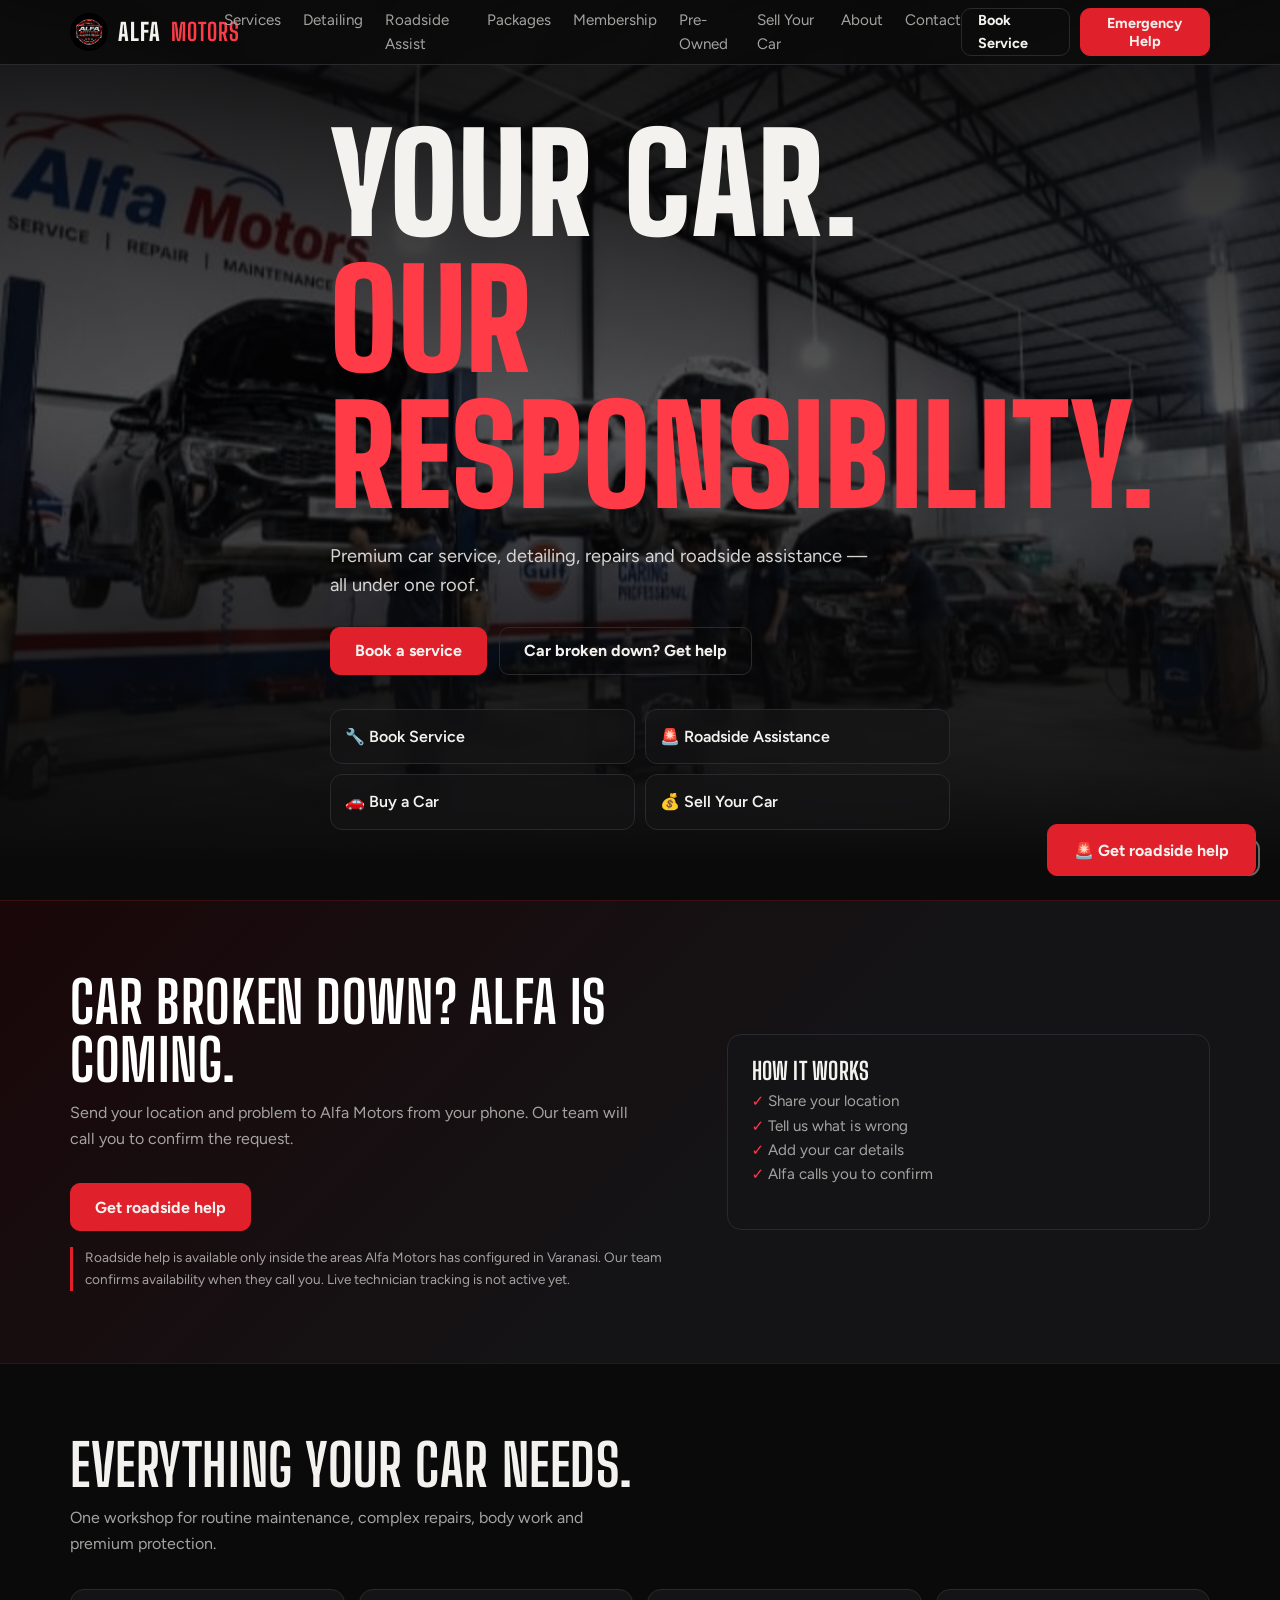
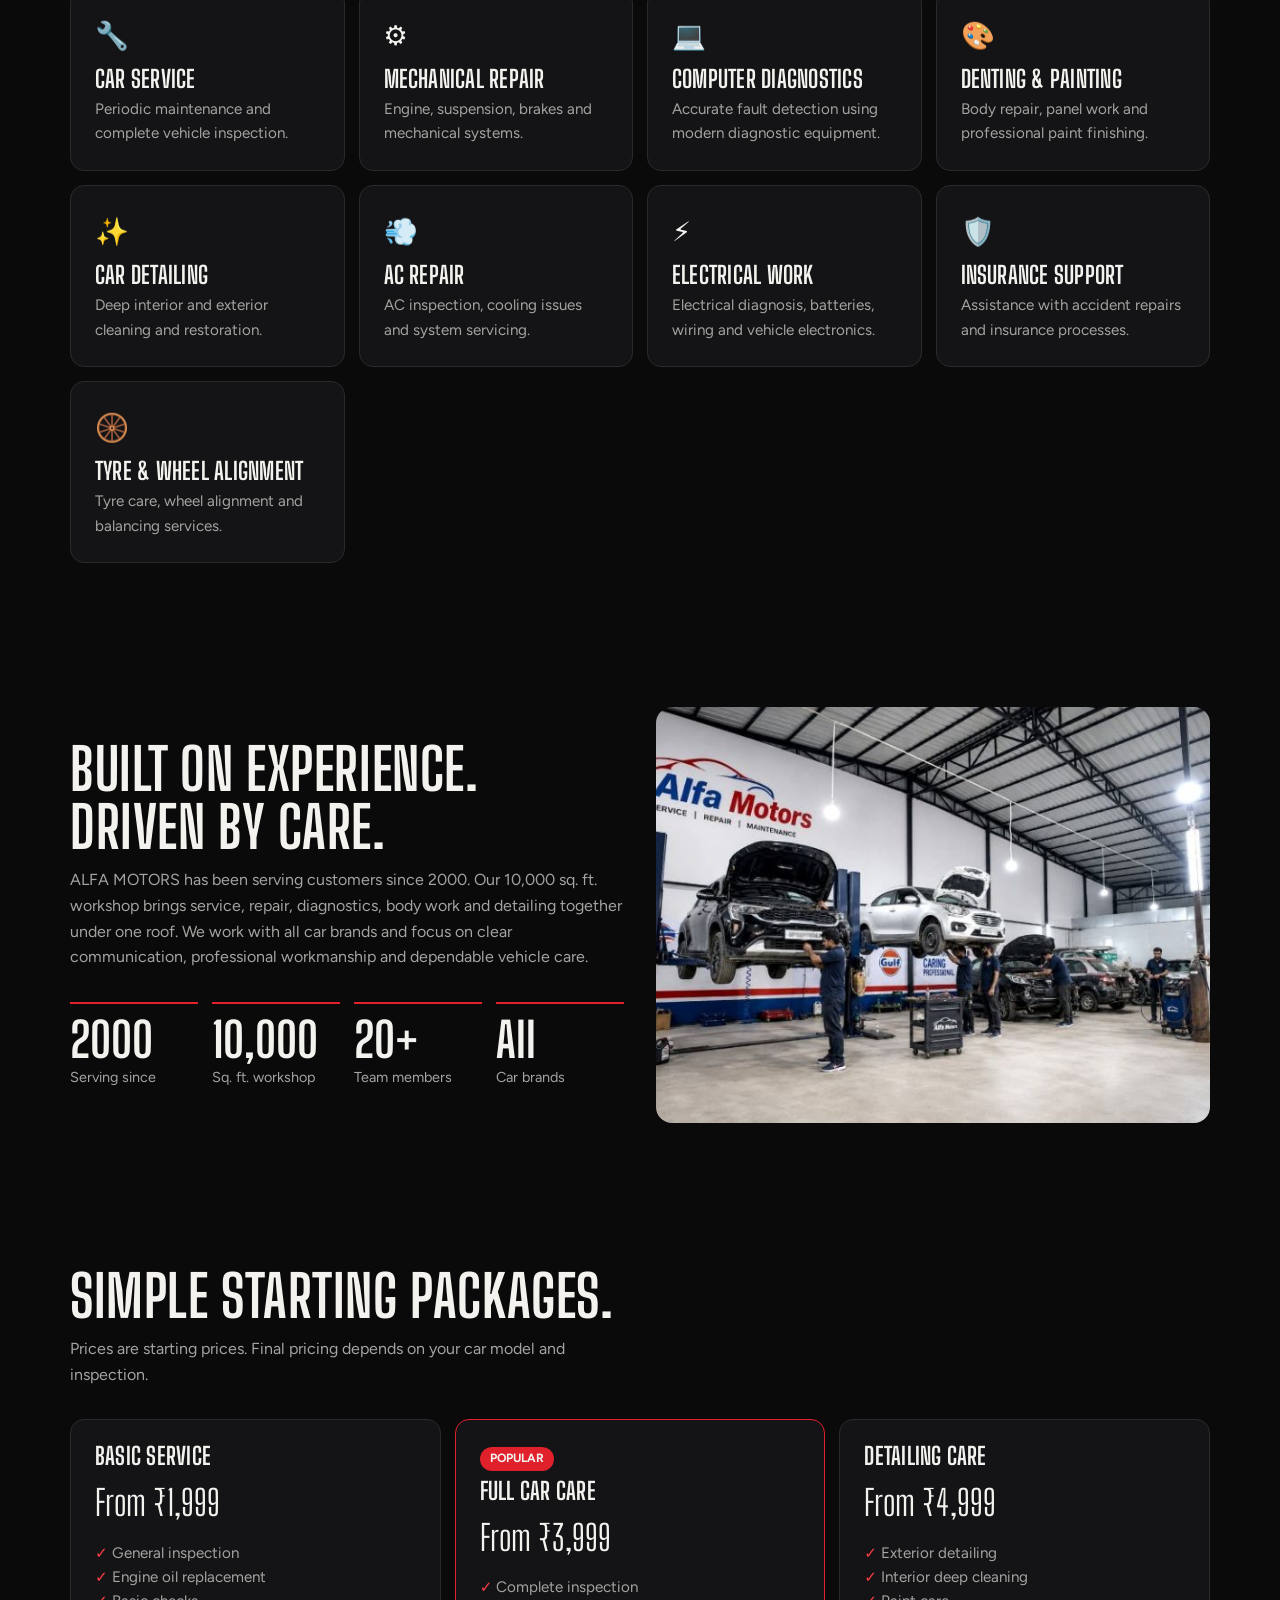
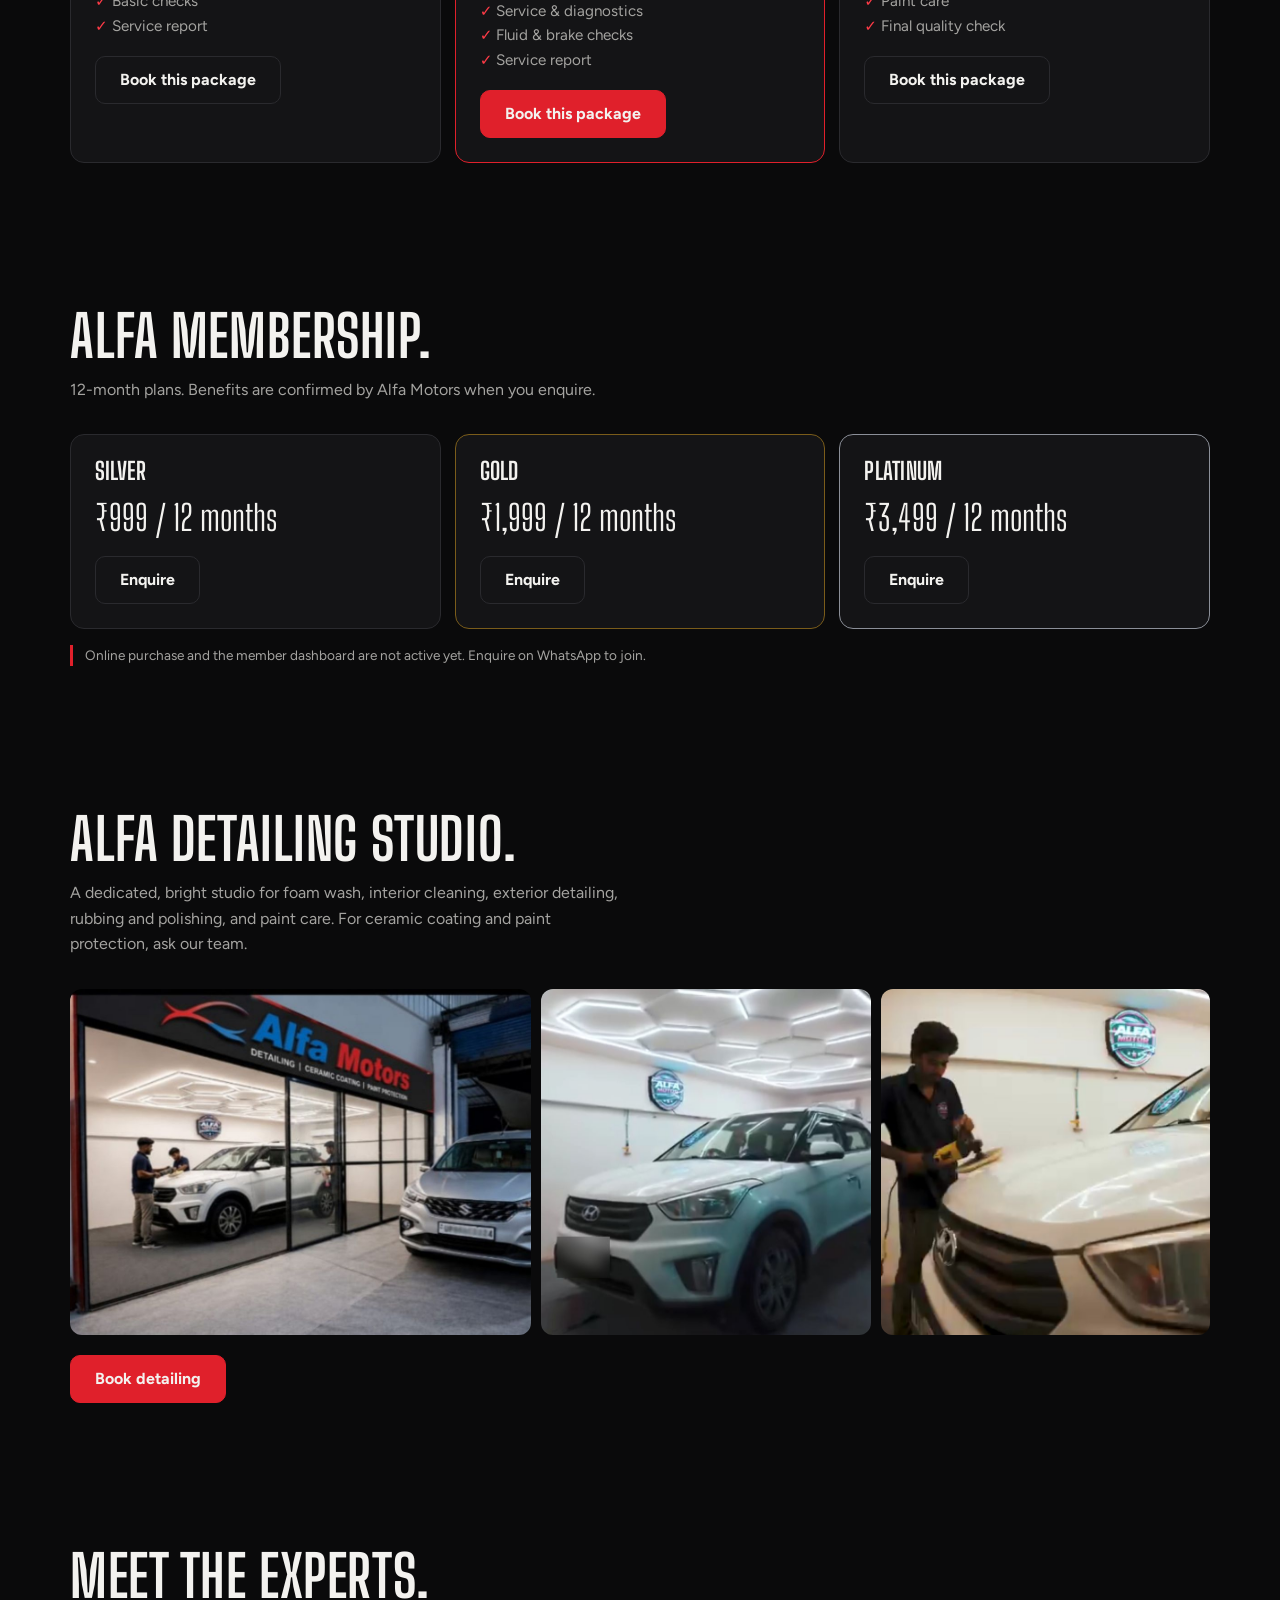
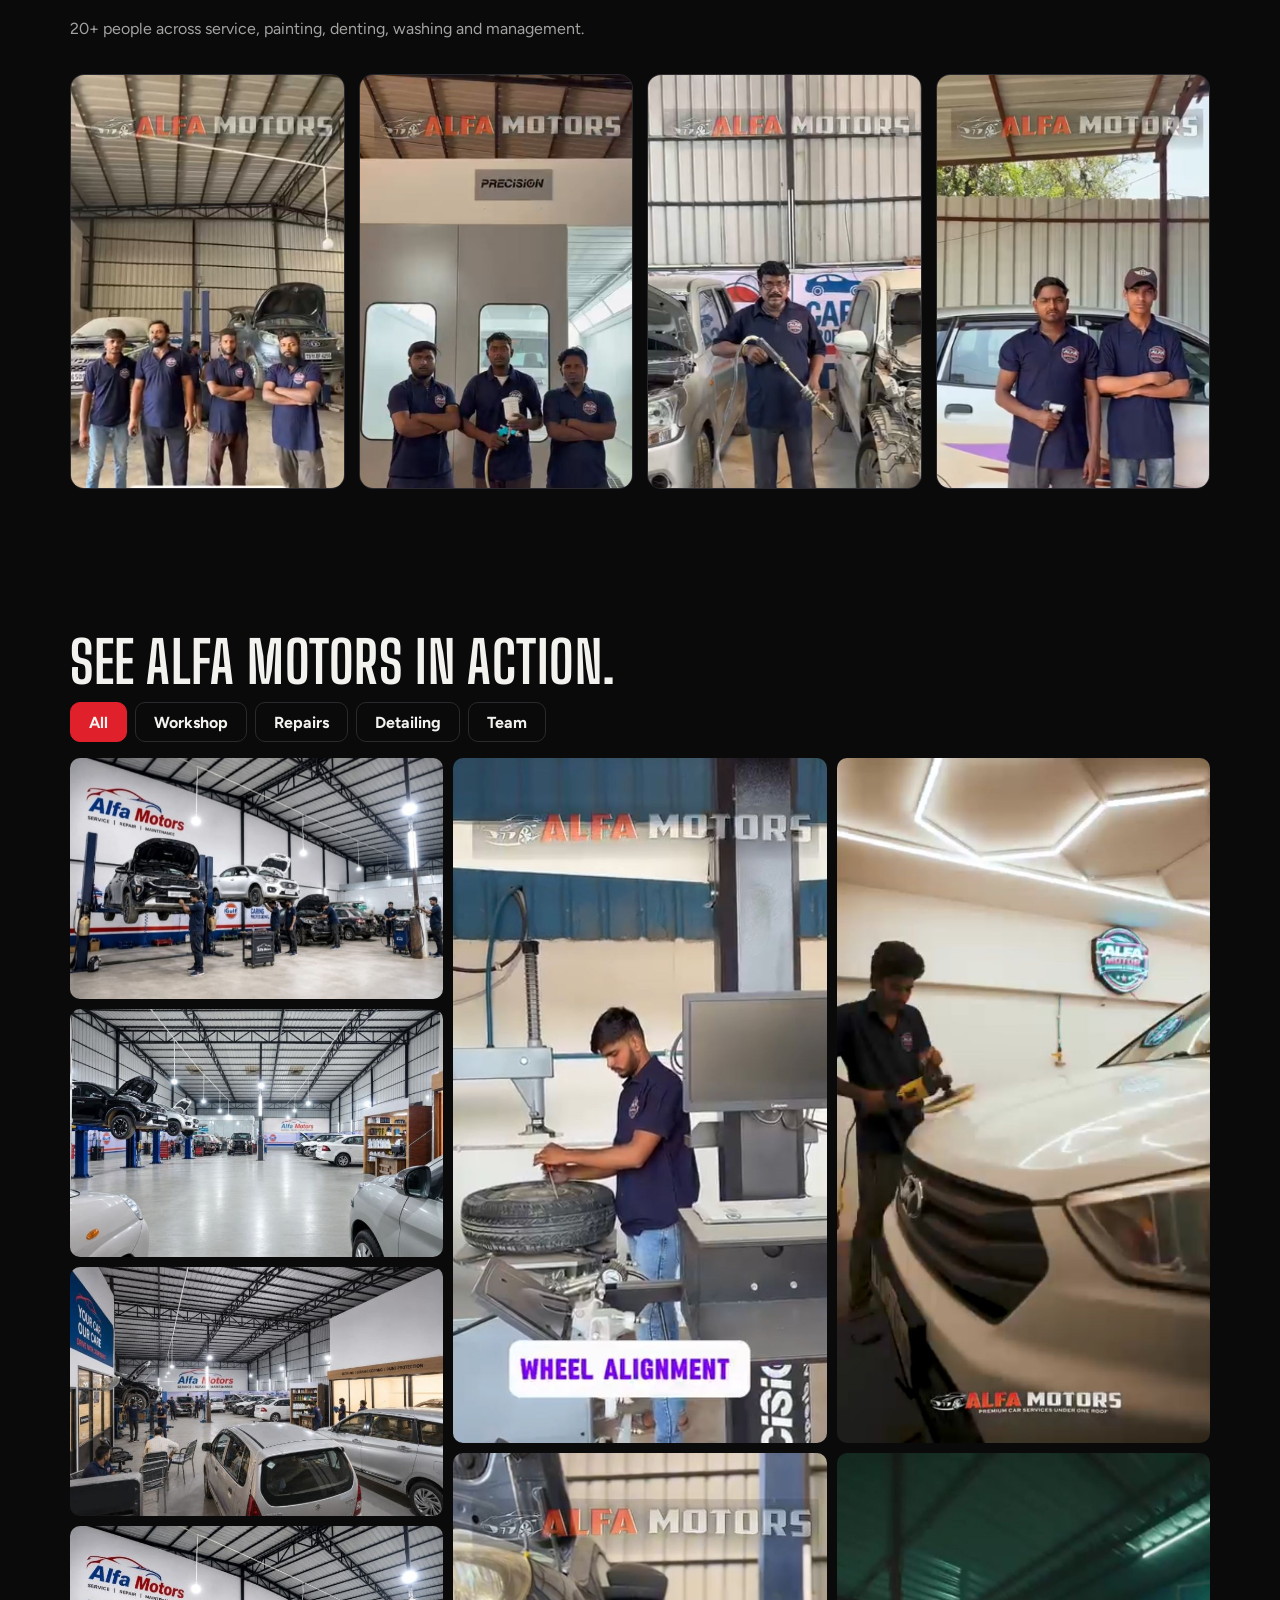
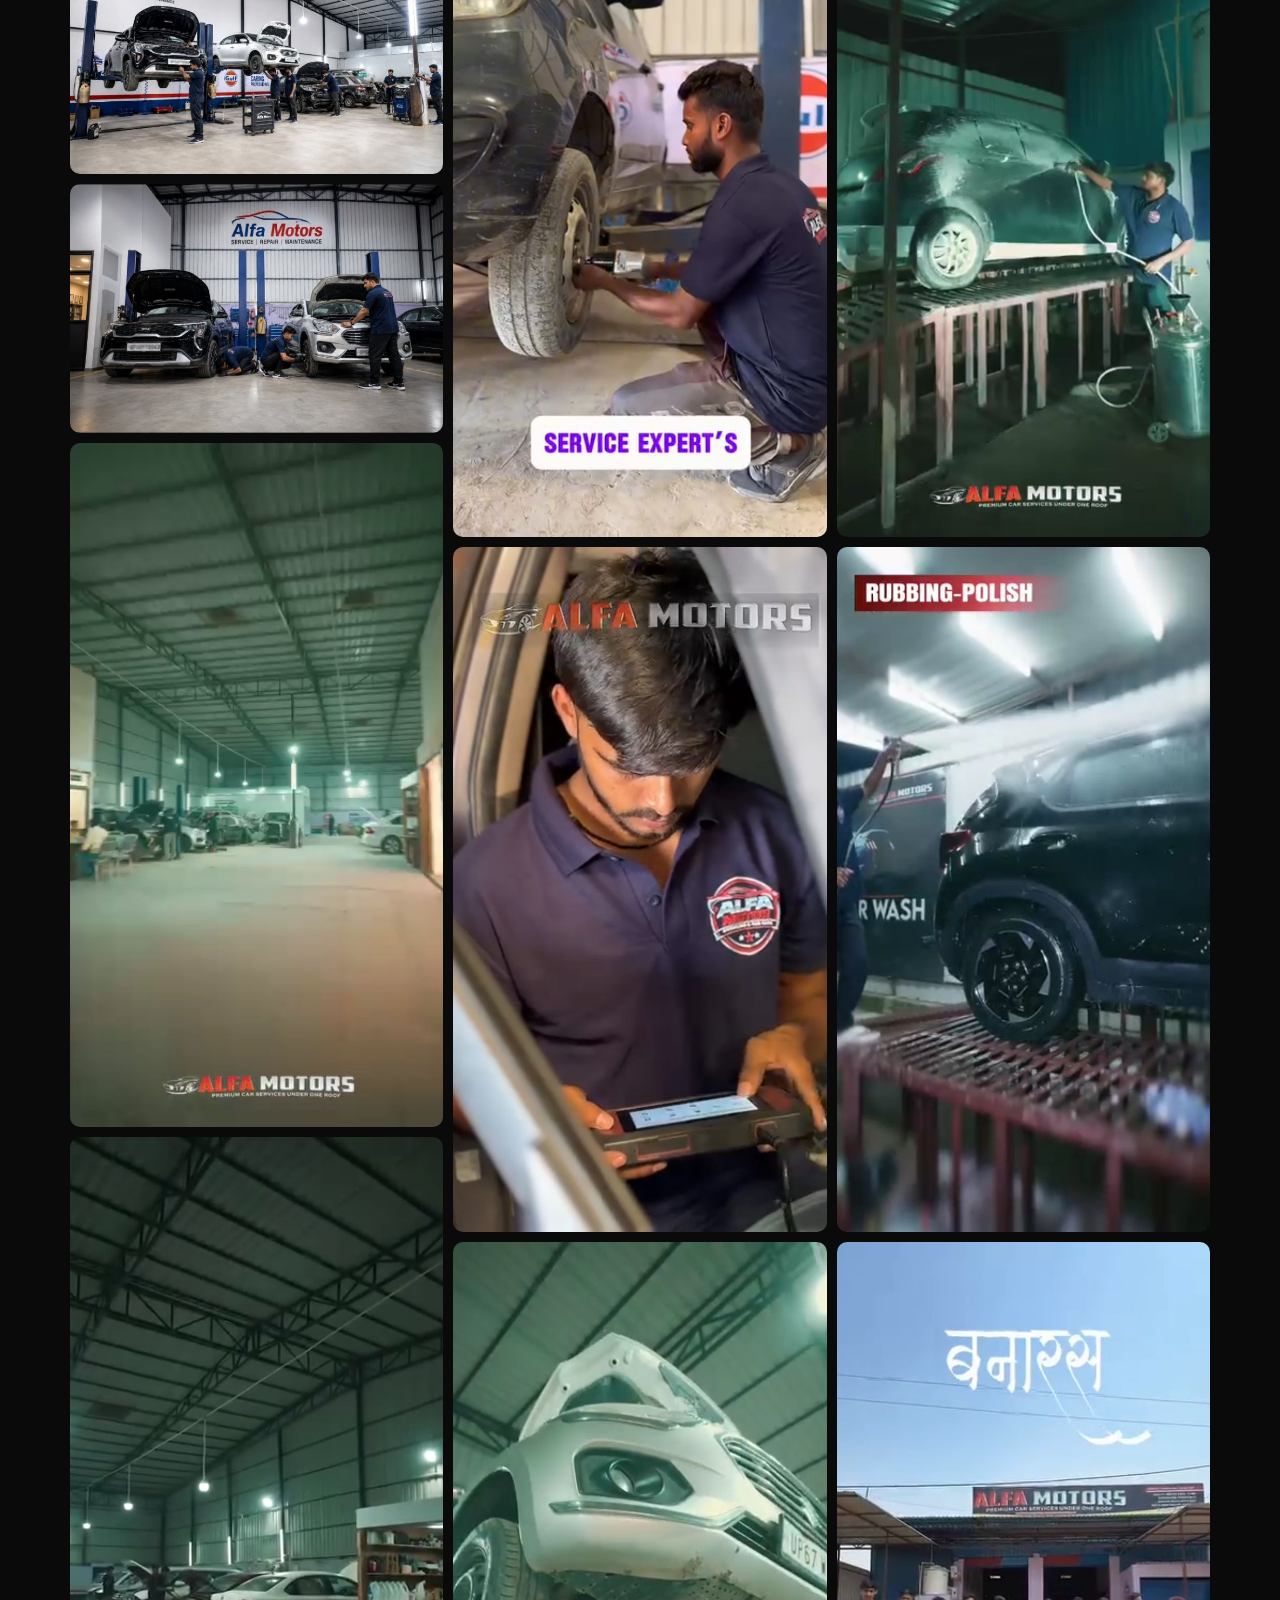
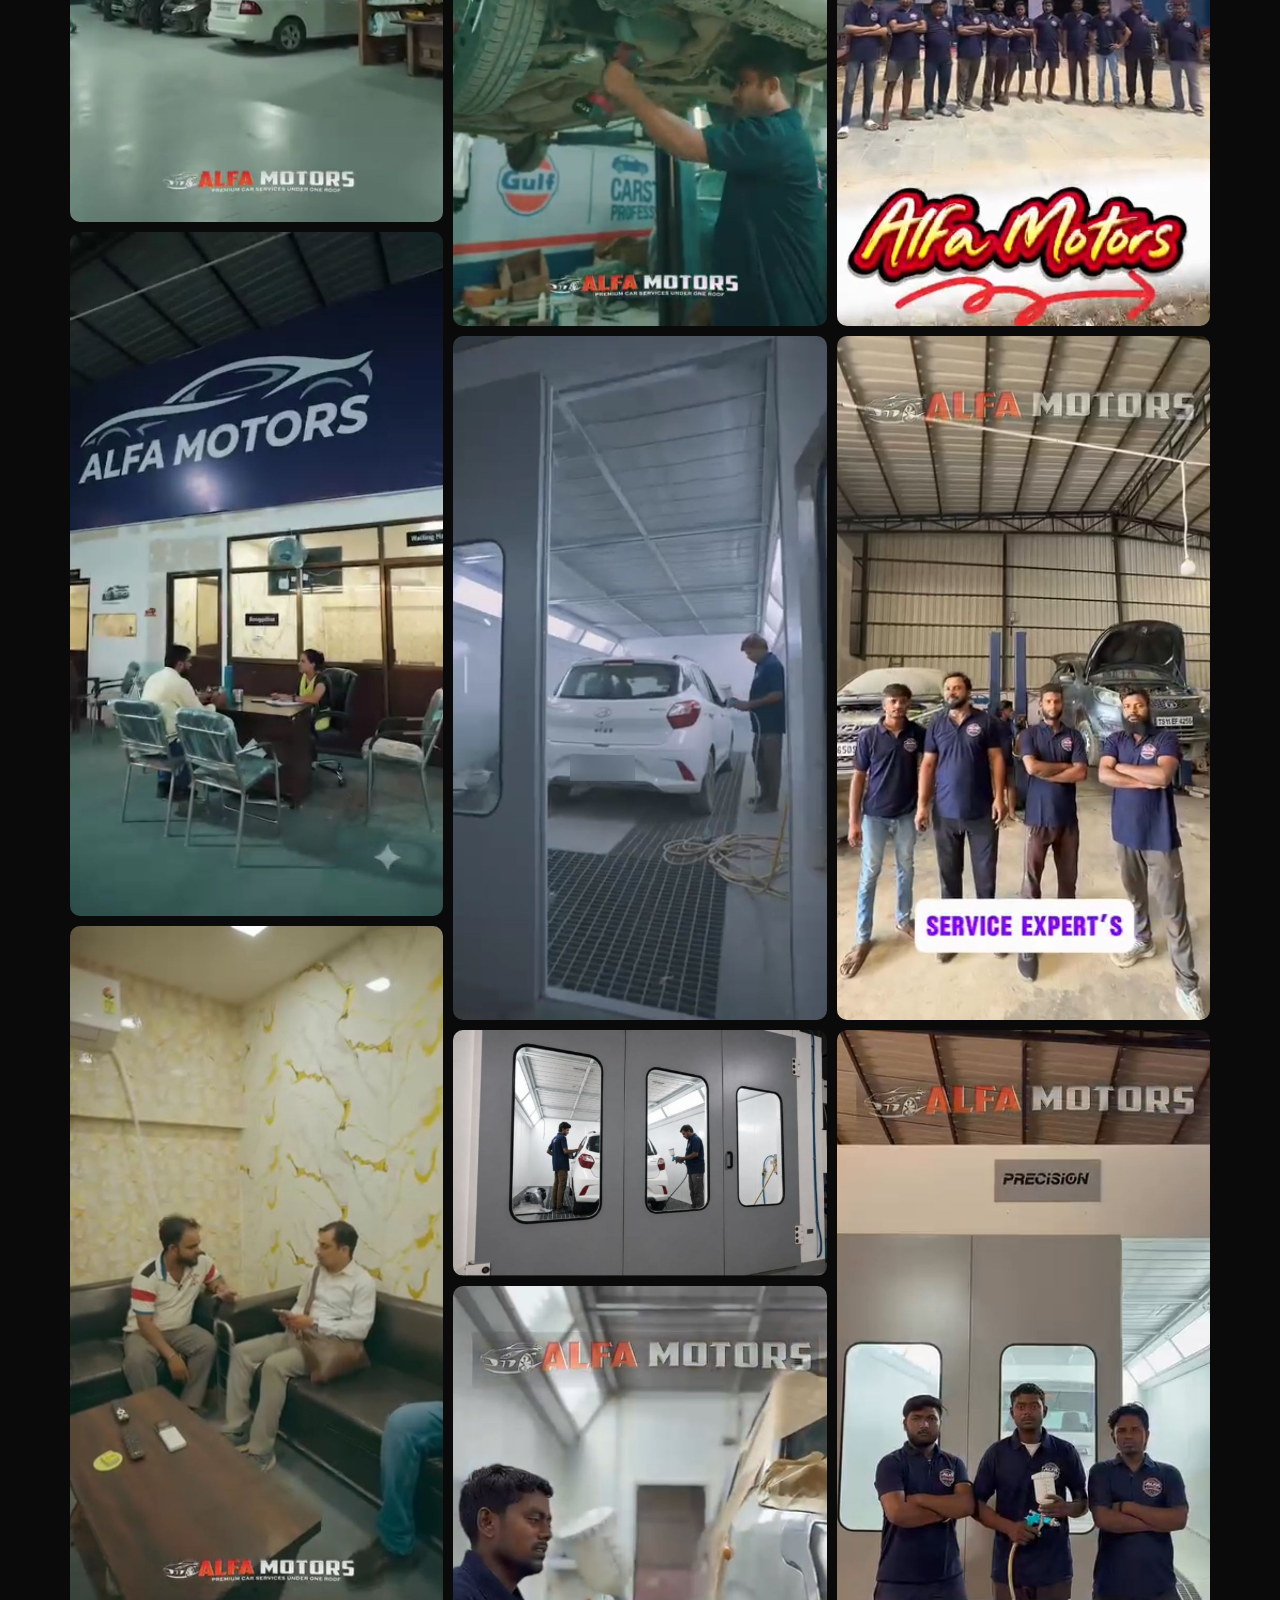
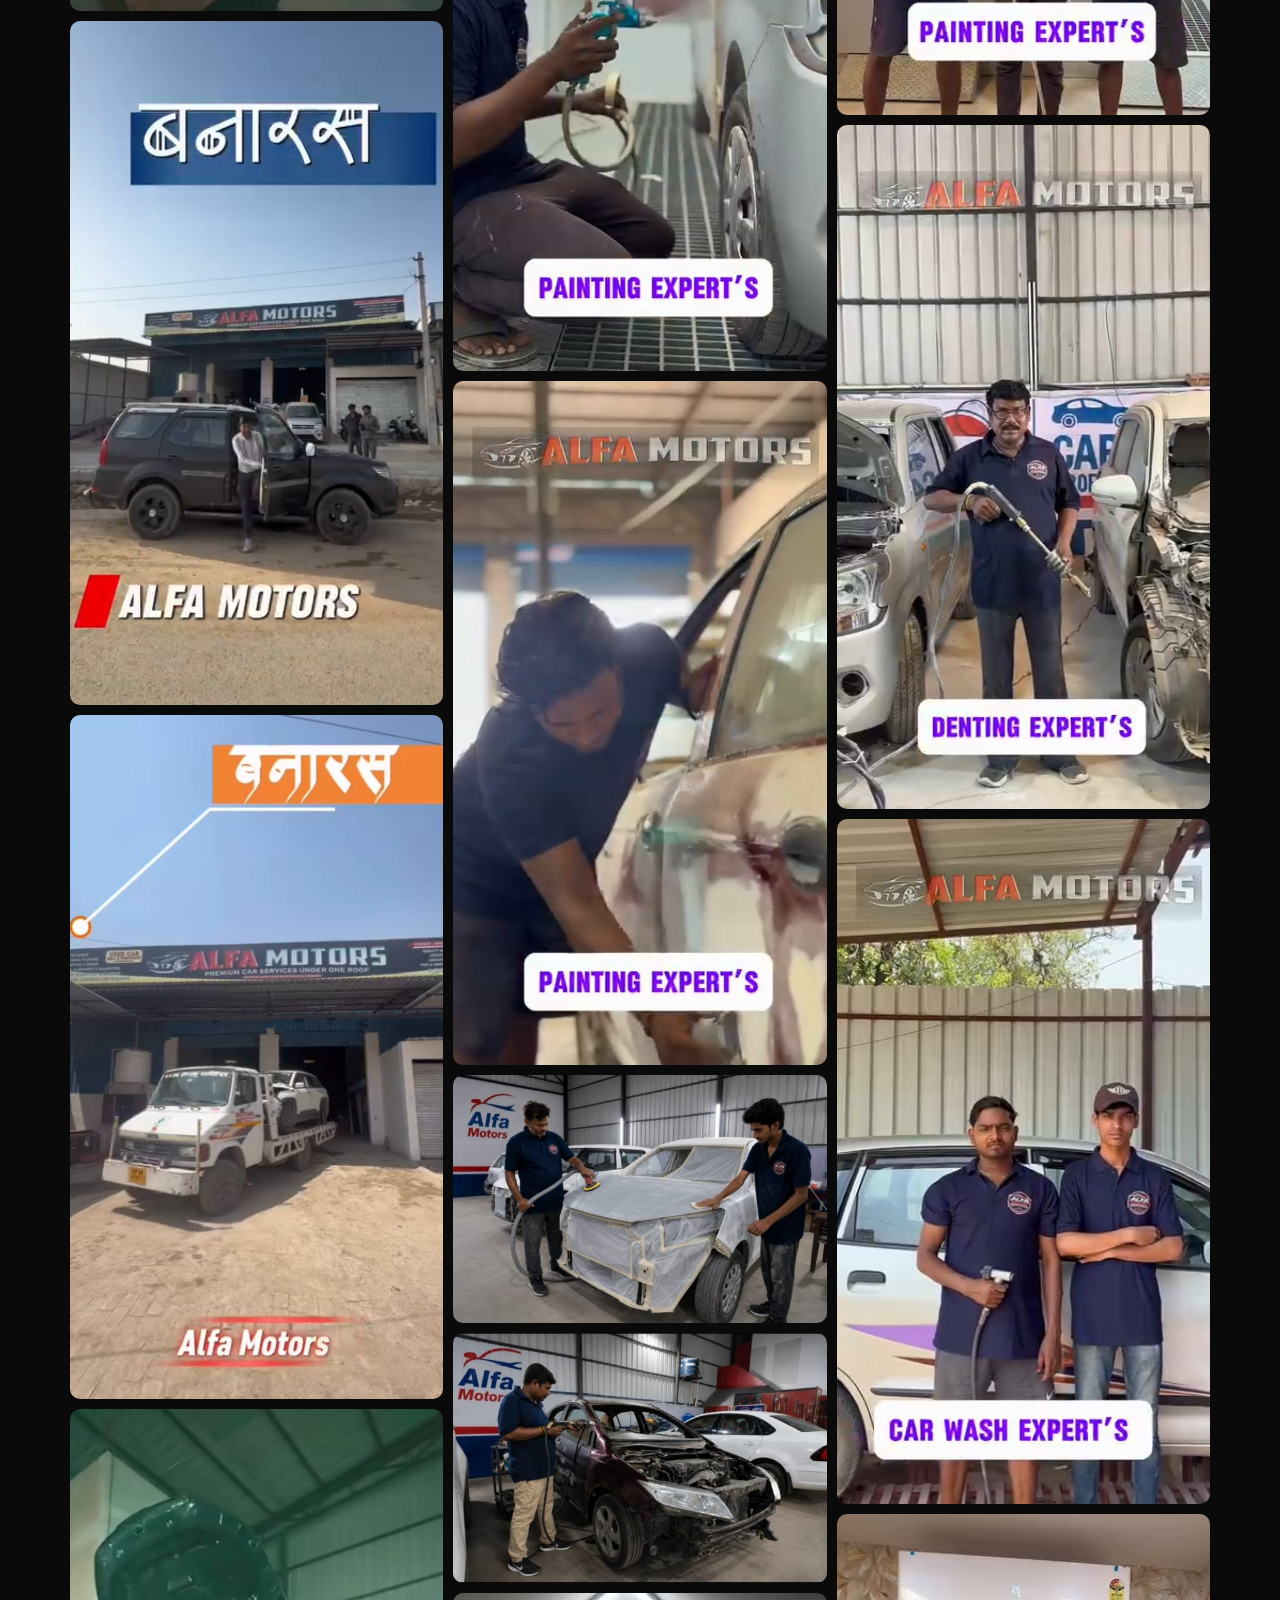
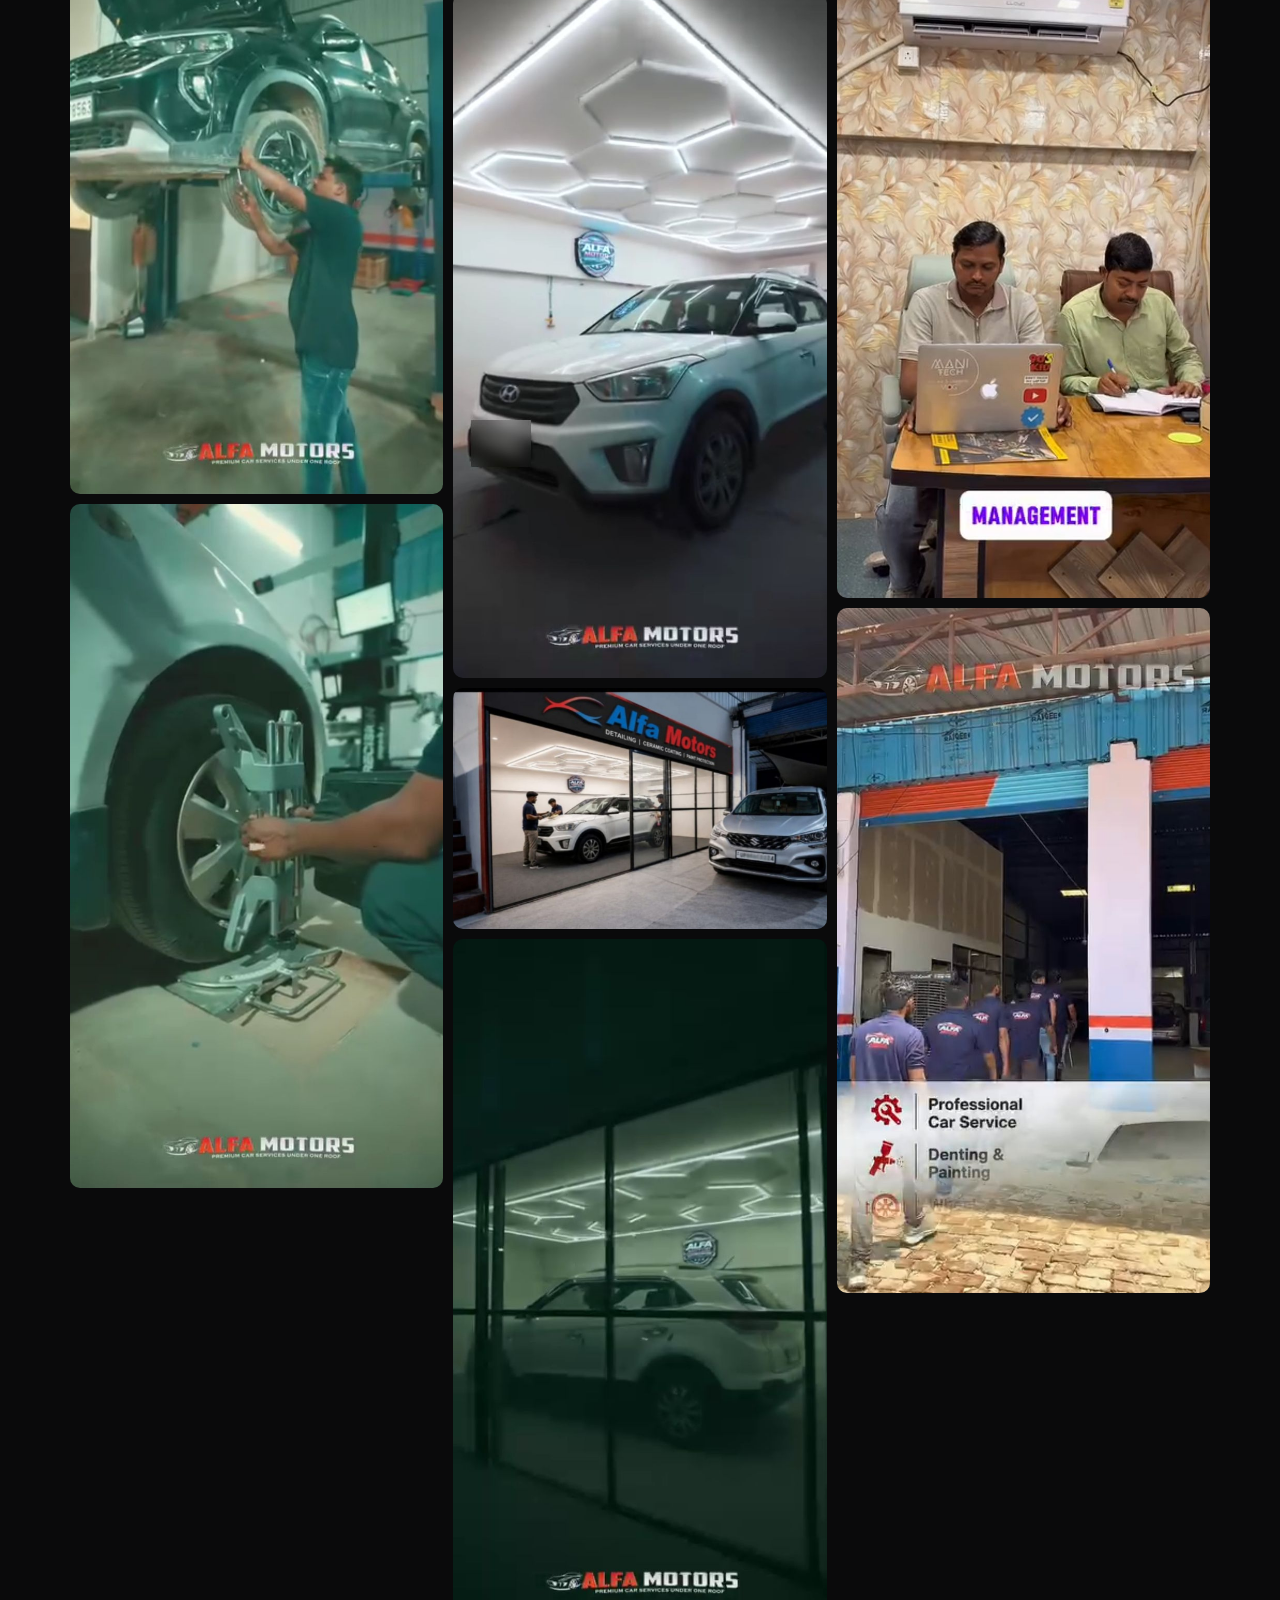
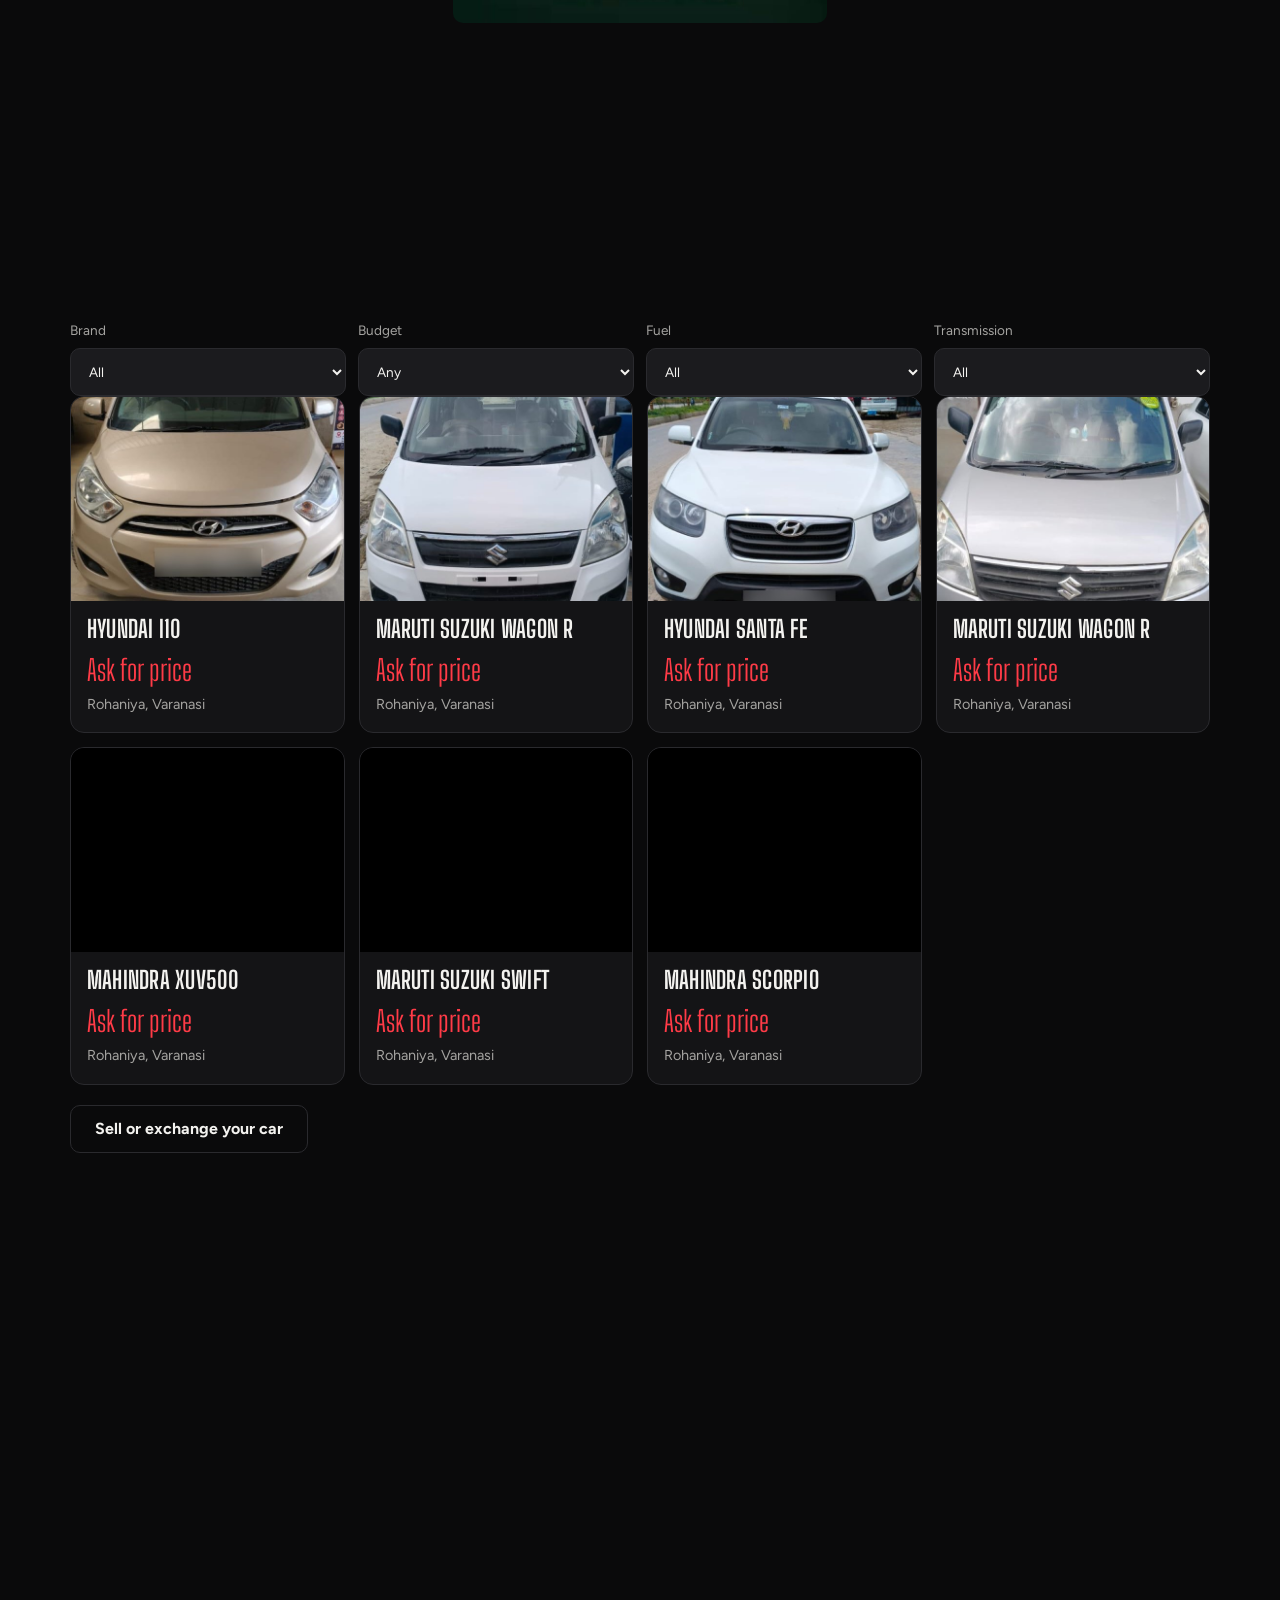
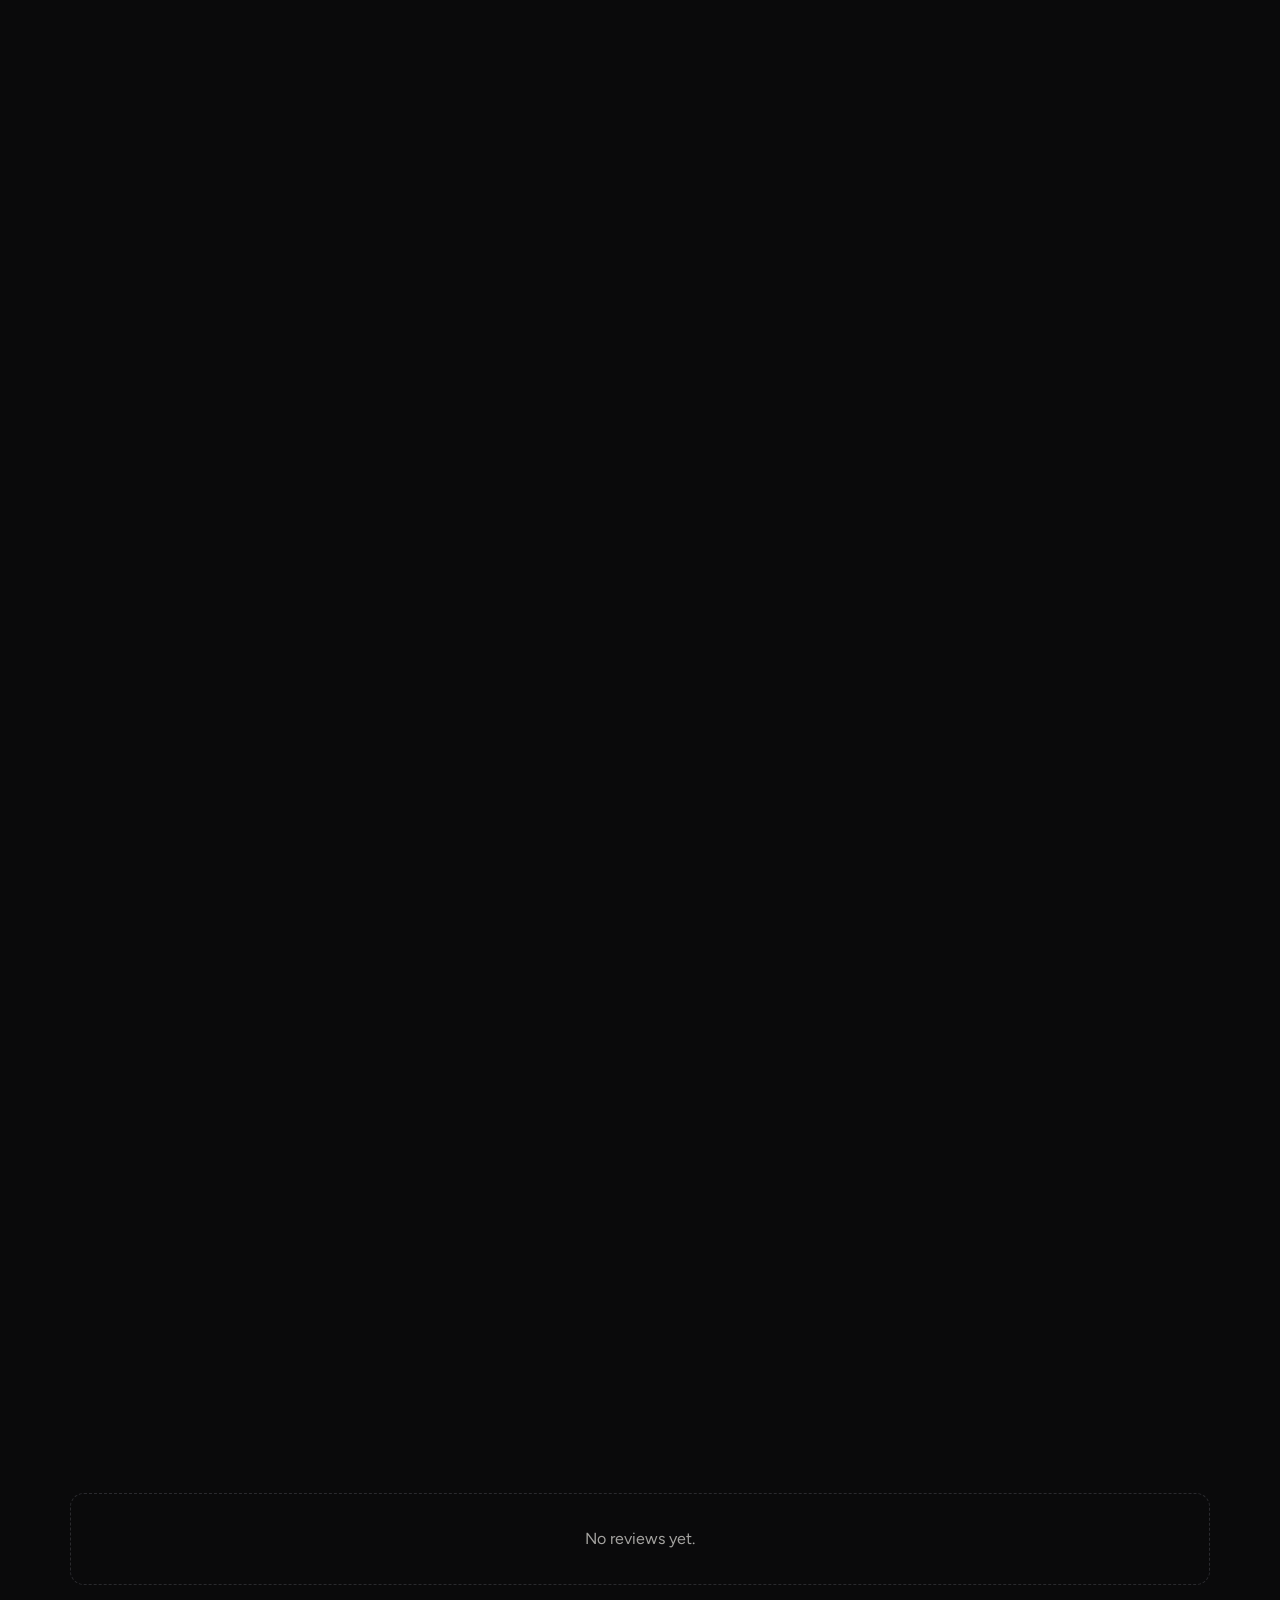
<file: index.html>
<!DOCTYPE html>
<html lang="en">
<head>
<meta charset="utf-8">
<meta name="viewport" content="width=device-width, initial-scale=1, viewport-fit=cover">
<title>ALFA MOTORS | Car Service, Repair &amp; Detailing in Varanasi</title>
<meta name="description" content="ALFA MOTORS, Rohaniya Varanasi: car service, repair, diagnostics, denting &amp; painting, detailing, insurance support and roadside help for all car brands.">
<meta name="theme-color" content="#0a0a0b">
<link rel="canonical" href="https://alfamotorscare.shop/">
<link rel="preconnect" href="https://fonts.googleapis.com"><link rel="preconnect" href="https://fonts.gstatic.com" crossorigin>
<link href="https://fonts.googleapis.com/css2?family=Big+Shoulders+Display:wght@700;800;900&family=Figtree:wght@400;600;700&display=swap" rel="stylesheet">
<link rel="stylesheet" href="style.css">
<script type="application/ld+json">
{"@context":"https://schema.org","@type":"AutoRepair","name":"ALFA MOTORS | Detailing & Car Care","url":"https://alfamotorscare.shop/","telephone":"+919235702436","email":"jsalfamotors@gmail.com","foundingDate":"2000","address":{"@type":"PostalAddress","addressLocality":"Rohaniya, Varanasi","addressRegion":"Uttar Pradesh","addressCountry":"IN"},"openingHours":"Mo-Su 09:30-19:00"}
</script>
</head>
<body>
<header><div class="wrap bar">
  <a class="brand" href="#top"><img src="1000007970.jpg" alt="ALFA MOTORS logo">ALFA <b>MOTORS</b></a>
  <nav class="d" aria-label="Main"><a href="#services">Services</a><a href="#detailing">Detailing</a><a href="#roadside">Roadside Assist</a><a href="#packages">Packages</a><a href="#membership">Membership</a><a href="#preowned">Pre-Owned</a><a href="#sell">Sell Your Car</a><a href="#about">About</a><a href="#contact">Contact</a></nav>
  <div class="hbtns"><a class="btn" href="#booking">Book Service</a><button class="btn red" data-sos>Emergency Help</button></div>
</div></header>

<main id="top">
<section class="hero"><div class="bg" role="img" aria-label="ALFA MOTORS workshop"></div>
<div class="wrap">
  <h1>Your car. <em>Our responsibility.</em></h1>
  <p>Premium car service, detailing, repairs and roadside assistance — all under one roof.</p>
  <div class="cta"><a class="btn red" href="#booking">Book a service</a><button class="btn" data-sos>Car broken down? Get help</button></div>
  <div class="quick"><a href="#booking">🔧 Book Service</a><a href="#roadside">🚨 Roadside Assistance</a><a href="#preowned">🚗 Buy a Car</a><a href="#sell">💰 Sell Your Car</a></div>
</div><div class="scroll" aria-hidden="true"></div></section>

<section class="assist" id="roadside"><div class="wrap grid">
  <div class="reveal"><h2>Car broken down? Alfa is coming.</h2>
  <p class="lead">Send your location and problem to Alfa Motors from your phone. Our team will call you to confirm the request.</p>
  <button class="btn red" data-sos>Get roadside help</button>
  <p class="note">Roadside help is available only inside the areas Alfa Motors has configured in Varanasi. Our team confirms availability when they call you. Live technician tracking is not active yet.</p></div>
  <div class="card reveal"><h3>How it works</h3><ul><li>Share your location</li><li>Tell us what is wrong</li><li>Add your car details</li><li>Alfa calls you to confirm</li></ul></div>
</div></section>

<section id="services"><div class="wrap">
  <h2 class="reveal">Everything your car needs.</h2>
  <p class="lead reveal">One workshop for routine maintenance, complex repairs, body work and premium protection.</p>
  <div class="cards">
    <div class="card reveal"><div class="ic">🔧</div><h3>Car Service</h3><p>Periodic maintenance and complete vehicle inspection.</p></div>
    <div class="card reveal"><div class="ic">⚙️</div><h3>Mechanical Repair</h3><p>Engine, suspension, brakes and mechanical systems.</p></div>
    <div class="card reveal"><div class="ic">💻</div><h3>Computer Diagnostics</h3><p>Accurate fault detection using modern diagnostic equipment.</p></div>
    <div class="card reveal"><div class="ic">🎨</div><h3>Denting &amp; Painting</h3><p>Body repair, panel work and professional paint finishing.</p></div>
    <div class="card reveal"><div class="ic">✨</div><h3>Car Detailing</h3><p>Deep interior and exterior cleaning and restoration.</p></div>
    <div class="card reveal"><div class="ic">💨</div><h3>AC Repair</h3><p>AC inspection, cooling issues and system servicing.</p></div>
    <div class="card reveal"><div class="ic">⚡</div><h3>Electrical Work</h3><p>Electrical diagnosis, batteries, wiring and vehicle electronics.</p></div>
    <div class="card reveal"><div class="ic">🛡️</div><h3>Insurance Support</h3><p>Assistance with accident repairs and insurance processes.</p></div>
    <div class="card reveal"><div class="ic">🛞</div><h3>Tyre &amp; Wheel Alignment</h3><p>Tyre care, wheel alignment and balancing services.</p></div>
  </div>
</div></section>

<section id="about"><div class="wrap about">
  <div class="reveal"><h2>Built on experience. Driven by care.</h2>
  <p class="lead">ALFA MOTORS has been serving customers since 2000. Our 10,000 sq. ft. workshop brings service, repair, diagnostics, body work and detailing together under one roof. We work with all car brands and focus on clear communication, professional workmanship and dependable vehicle care.</p>
  <div class="stats"><div class="stat"><b data-count="2000" data-plain>0</b><span>Serving since</span></div><div class="stat"><b data-count="10000">0</b><span>Sq. ft. workshop</span></div><div class="stat"><b data-count="20" data-suffix="+">0</b><span>Team members</span></div><div class="stat"><b>All</b><span>Car brands</span></div></div></div>
  <img class="reveal" src="p-workshop-lifts.jpg" alt="Technicians working on cars in the Alfa Motors workshop" loading="lazy">
</div></section>

<section id="packages"><div class="wrap">
  <h2 class="reveal">Simple starting packages.</h2>
  <p class="lead reveal">Prices are starting prices. Final pricing depends on your car model and inspection.</p>
  <div class="cards">
    <div class="card reveal"><h3>Basic Service</h3><div class="price">From ₹1,999</div><ul><li>General inspection</li><li>Engine oil replacement</li><li>Basic checks</li><li>Service report</li></ul><a class="btn" href="#booking">Book this package</a></div>
    <div class="card reveal" style="border-color:var(--red)"><span class="tag">POPULAR</span><h3>Full Car Care</h3><div class="price">From ₹3,999</div><ul><li>Complete inspection</li><li>Service &amp; diagnostics</li><li>Fluid &amp; brake checks</li><li>Service report</li></ul><a class="btn red" href="#booking">Book this package</a></div>
    <div class="card reveal"><h3>Detailing Care</h3><div class="price">From ₹4,999</div><ul><li>Exterior detailing</li><li>Interior deep cleaning</li><li>Paint care</li><li>Final quality check</li></ul><a class="btn" href="#booking">Book this package</a></div>
  </div>
</div></section>

<section id="membership"><div class="wrap">
  <h2 class="reveal">Alfa Membership.</h2>
  <p class="lead reveal">12-month plans. Benefits are confirmed by Alfa Motors when you enquire.</p>
  <div class="cards">
    <div class="card reveal"><h3>Silver</h3><div class="price">₹999 / 12 months</div><a class="btn" data-enq="Silver membership">Enquire</a></div>
    <div class="card gold reveal"><h3>Gold</h3><div class="price">₹1,999 / 12 months</div><a class="btn" data-enq="Gold membership">Enquire</a></div>
    <div class="card plat reveal"><h3>Platinum</h3><div class="price">₹3,499 / 12 months</div><a class="btn" data-enq="Platinum membership">Enquire</a></div>
  </div>
  <p class="note">Online purchase and the member dashboard are not active yet. Enquire on WhatsApp to join.</p>
</div></section>

<section id="detailing"><div class="wrap">
  <h2 class="reveal">Alfa Detailing Studio.</h2>
  <p class="lead reveal">A dedicated, bright studio for foam wash, interior cleaning, exterior detailing, rubbing and polishing, and paint care. For ceramic coating and paint protection, ask our team.</p>
  <div class="studio reveal"><img src="p-detailing-studio-sign.jpg" alt="Alfa Motors detailing studio" loading="lazy"><img src="p-studio-hexagon-lights.jpg" alt="Detailing studio with hexagon lights" loading="lazy"><img src="p-polishing.jpg" alt="Polishing a car in the studio" loading="lazy"></div>
  <a class="btn red" href="#booking" style="margin-top:20px">Book detailing</a>
</div></section>

<section id="team"><div class="wrap">
  <h2 class="reveal">Meet the experts.</h2>
  <p class="lead reveal">20+ people across service, painting, denting, washing and management.</p>
  <div class="cards team">
    <figure class="card reveal"><img src="p-team-service.jpg" alt="Service experts" loading="lazy"><figcaption>Service experts</figcaption></figure>
    <figure class="card reveal"><img src="p-team-painting.jpg" alt="Painting experts" loading="lazy"><figcaption>Painting experts</figcaption></figure>
    <figure class="card reveal"><img src="p-team-denting.jpg" alt="Denting expert" loading="lazy"><figcaption>Denting expert</figcaption></figure>
    <figure class="card reveal"><img src="p-team-carwash.jpg" alt="Car wash experts" loading="lazy"><figcaption>Car wash experts</figcaption></figure>
  </div>
</div></section>

<section id="gallery"><div class="wrap">
  <h2 class="reveal">See Alfa Motors in action.</h2>
  <div class="tabs" id="galTabs"><button class="btn on" data-f="all">All</button><button class="btn" data-f="Workshop">Workshop</button><button class="btn" data-f="Repairs">Repairs</button><button class="btn" data-f="Detailing">Detailing</button><button class="btn" data-f="Team">Team</button></div>
  <div class="gal" id="gal"><img src="p-workshop-wide.jpg" data-cat="Workshop" alt="Workshop wide at Alfa Motors" loading="lazy"><img src="p-workshop-clean.jpg" data-cat="Workshop" alt="Workshop clean at Alfa Motors" loading="lazy"><img src="p-workshop-reception.jpg" data-cat="Workshop" alt="Workshop reception at Alfa Motors" loading="lazy"><img src="p-workshop-lifts.jpg" data-cat="Workshop" alt="Workshop lifts at Alfa Motors" loading="lazy"><img src="p-service-bay.jpg" data-cat="Workshop" alt="Service bay at Alfa Motors" loading="lazy"><img src="p-workshop-hall.jpg" data-cat="Workshop" alt="Workshop hall at Alfa Motors" loading="lazy"><img src="p-workshop-bays.jpg" data-cat="Workshop" alt="Workshop bays at Alfa Motors" loading="lazy"><img src="p-reception.jpg" data-cat="Workshop" alt="Reception at Alfa Motors" loading="lazy"><img src="p-customer-lounge.jpg" data-cat="Workshop" alt="Customer lounge at Alfa Motors" loading="lazy"><img src="p-storefront.jpg" data-cat="Workshop" alt="Storefront at Alfa Motors" loading="lazy"><img src="p-storefront-tow.jpg" data-cat="Workshop" alt="Storefront tow at Alfa Motors" loading="lazy"><img src="p-lift-repair.jpg" data-cat="Repairs" alt="Lift repair at Alfa Motors" loading="lazy"><img src="p-wheel-alignment.jpg" data-cat="Repairs" alt="Wheel alignment at Alfa Motors" loading="lazy"><img src="p-wheel-alignment-machine.jpg" data-cat="Repairs" alt="Wheel alignment machine at Alfa Motors" loading="lazy"><img src="p-tyre-service.jpg" data-cat="Repairs" alt="Tyre service at Alfa Motors" loading="lazy"><img src="p-diagnostics.jpg" data-cat="Repairs" alt="Diagnostics at Alfa Motors" loading="lazy"><img src="p-underbody-work.jpg" data-cat="Repairs" alt="Underbody work at Alfa Motors" loading="lazy"><img src="p-paint-booth.jpg" data-cat="Repairs" alt="Paint booth at Alfa Motors" loading="lazy"><img src="p-paint-booth-windows.jpg" data-cat="Repairs" alt="Paint booth windows at Alfa Motors" loading="lazy"><img src="p-spray-painting.jpg" data-cat="Repairs" alt="Spray painting at Alfa Motors" loading="lazy"><img src="p-body-prep.jpg" data-cat="Repairs" alt="Body prep at Alfa Motors" loading="lazy"><img src="p-sanding-prep.jpg" data-cat="Repairs" alt="Sanding prep at Alfa Motors" loading="lazy"><img src="p-denting-work.jpg" data-cat="Repairs" alt="Denting work at Alfa Motors" loading="lazy"><img src="p-studio-hexagon-lights.jpg" data-cat="Detailing" alt="Studio hexagon lights at Alfa Motors" loading="lazy"><img src="p-detailing-studio-sign.jpg" data-cat="Detailing" alt="Detailing studio sign at Alfa Motors" loading="lazy"><img src="p-studio-glass.jpg" data-cat="Detailing" alt="Studio glass at Alfa Motors" loading="lazy"><img src="p-polishing.jpg" data-cat="Detailing" alt="Polishing at Alfa Motors" loading="lazy"><img src="p-foam-wash.jpg" data-cat="Detailing" alt="Foam wash at Alfa Motors" loading="lazy"><img src="p-wash-and-polish.jpg" data-cat="Detailing" alt="Wash and polish at Alfa Motors" loading="lazy"><img src="p-team-group.jpg" data-cat="Team" alt="Team group at Alfa Motors" loading="lazy"><img src="p-team-service.jpg" data-cat="Team" alt="Team service at Alfa Motors" loading="lazy"><img src="p-team-painting.jpg" data-cat="Team" alt="Team painting at Alfa Motors" loading="lazy"><img src="p-team-denting.jpg" data-cat="Team" alt="Team denting at Alfa Motors" loading="lazy"><img src="p-team-carwash.jpg" data-cat="Team" alt="Team carwash at Alfa Motors" loading="lazy"><img src="p-team-management.jpg" data-cat="Team" alt="Team management at Alfa Motors" loading="lazy"><img src="p-team-entering.jpg" data-cat="Team" alt="Team entering at Alfa Motors" loading="lazy"></div>
</div></section>
<div class="lb" id="lb" role="dialog" aria-label="Photo viewer"><img id="lbImg" alt=""></div>

<section id="preowned"><div class="wrap">
  <h2 class="reveal">Alfa Pre-Owned: buy. sell. exchange.</h2>
  <p class="lead reveal">Cars listed by Alfa Motors. Price and condition are confirmed at the workshop, and you can book an inspection before you decide.</p>
  <div class="row filt" id="carFilters" hidden style="grid-template-columns:repeat(auto-fit,minmax(150px,1fr))">
    <label>Brand<select id="fBrand"><option value="">All</option></select></label>
    <label>Budget<select id="fBudget"><option value="">Any</option><option value="0-200000">Under ₹2 lakh</option><option value="200000-400000">₹2–4 lakh</option><option value="400000-600000">₹4–6 lakh</option><option value="600000-1000000">₹6–10 lakh</option><option value="1000000-999999999">Above ₹10 lakh</option></select></label>
    <label>Fuel<select id="fFuel"><option value="">All</option><option>Petrol</option><option>Diesel</option><option>CNG</option><option>Electric</option></select></label>
    <label>Transmission<select id="fTrans"><option value="">All</option><option>Manual</option><option>Automatic</option></select></label>
  </div>
  <div class="cards" id="carGrid"><div class="empty" style="grid-column:1/-1">Loading cars…</div></div>
  <p style="margin-top:20px"><a class="btn" href="#sell">Sell or exchange your car</a></p>
</div></section>
<div class="modal" id="carModal" role="dialog" aria-modal="true" aria-label="Car details"><div class="sheet"><div id="carBody"></div><div class="nav"><button class="btn" id="carClose">Close</button></div></div></div>

<section id="sell"><div class="wrap">
  <h2 class="reveal">Sell your car to Alfa.</h2>
  <p class="lead reveal">Share your car details. Alfa Motors will contact you to inspect and discuss the price. There is no automatic valuation.</p>
  <div class="formbox reveal"><form id="sellForm">
    <div class="row"><label>Registration number<input name="registration" required></label><label>Brand and model<input name="car" required></label></div>
    <div class="row"><label>Year<input name="year" inputmode="numeric"></label><label>KM driven<input name="km" inputmode="numeric"></label></div>
    <div class="row"><label>Fuel<select name="fuel"><option>Petrol</option><option>Diesel</option><option>CNG</option><option>Electric</option></select></label><label>Expected price (₹)<input name="expected_price" inputmode="numeric"></label></div>
    <div class="row"><label>Your name<input name="name" required></label><label>Mobile number<input name="phone" type="tel" required></label></div>
    <label>Car condition<textarea name="notes"></textarea></label>
    <button class="btn red" type="submit">Get my car valued</button><div class="msg" id="sellMsg"></div>
  </form></div>
</div></section>

<section id="booking"><div class="wrap">
  <h2 class="reveal">Book your service.</h2>
  <p class="lead reveal">Choose a service and a time. Alfa Motors will call you to confirm.</p>
  <div class="formbox reveal"><form id="bookForm">
    <div class="row"><label>Your name<input name="name" required></label><label>Mobile number<input name="phone" type="tel" required></label></div>
    <div class="row"><label>Car brand and model<input name="car" required></label><label>Registration number<input name="registration"></label></div>
    <label>Service<select name="service" required><option value="">Choose a service</option><option>Car Service</option><option>Mechanical Repair</option><option>Computer Diagnostics</option><option>Denting &amp; Painting</option><option>Car Detailing</option><option>AC Repair</option><option>Electrical Work</option><option>Insurance Support</option><option>Tyre &amp; Wheel Alignment</option><option>Pickup &amp; Drop</option><option>Other</option></select></label>
    <div class="row"><label>Preferred date<input name="preferred_date" type="date" required></label><label>Preferred time<select name="preferred_time"><option>10:00 AM</option><option>12:00 PM</option><option>2:00 PM</option><option>4:00 PM</option><option>6:00 PM</option></select></label></div>
    <label>Message (add pickup address if you need pickup &amp; drop)<textarea name="message"></textarea></label>
    <button class="btn red" type="submit">Book service</button><div class="msg" id="bookMsg"></div>
  </form></div>
</div></section>

<section id="reviews"><div class="wrap">
  <h2 class="reveal">Customer reviews.</h2>
  <div id="revList" class="cards"><div class="empty" style="grid-column:1/-1">No reviews yet.</div></div>
  <div class="formbox reveal" style="margin-top:24px"><h3 style="font-size:1.6rem;margin-bottom:10px">Write a review</h3><form id="revForm">
    <div class="row"><label>Your name<input name="customer_name" required></label><label>Car / service<input name="vehicle_service"></label></div>
    <label>Rating<select name="rating"><option value="5">5 stars</option><option value="4">4 stars</option><option value="3">3 stars</option><option value="2">2 stars</option><option value="1">1 star</option></select></label>
    <label>Your review<textarea name="body" required></textarea></label>
    <button class="btn" type="submit">Send review</button><div class="msg" id="revMsg"></div>
  </form></div>
</div></section>
</main>

<footer id="contact"><div class="wrap">
  <div><div class="brand" style="margin-bottom:8px">ALFA <b>MOTORS</b></div>Premium car services under one roof.<br>Rohaniya, Varanasi, Uttar Pradesh<br>Open <span data-c="hours"></span></div>
  <div><b>Quick links</b><br><a href="#services">Services</a><br><a href="#booking">Book service</a><br><a href="#gallery">Gallery</a><br><a id="mapsLink" href="#" target="_blank" rel="noopener">Google Maps</a></div>
  <div><b>Contact</b><br><a data-c="tel" href="#"></a><br><a data-c="wa" href="#" target="_blank" rel="noopener">WhatsApp</a><br><a data-c="mail" href="#"></a></div>
  <div style="grid-column:1/-1">© 2026 ALFA MOTORS. All rights reserved.</div>
</div></footer>

<button class="btn red sos" data-sos>🚨 Get roadside help</button>
<nav class="bottom" aria-label="Quick"><a href="#top"><b>🏠</b>Home</a><a href="#services"><b>🔧</b>Services</a><a href="#booking"><b>📅</b>Book</a><a data-c="tel" href="#"><b>📞</b>Call</a></nav>

<div class="modal" id="sosModal" role="dialog" aria-modal="true" aria-label="Alfa Roadside Assist"><div class="sheet">
  <h3>Alfa Roadside Assist</h3><div class="dots" id="dots"></div><div id="step"></div>
  <div class="msg" id="sosMsg"></div>
  <div class="nav"><button class="btn" id="back">Back</button><button class="btn red" id="next">Next</button></div>
</div></div>

<script src="config.js"></script>
<script src="cars.js"></script>
<script src="script.js"></script>
</body>
</html>
</file>
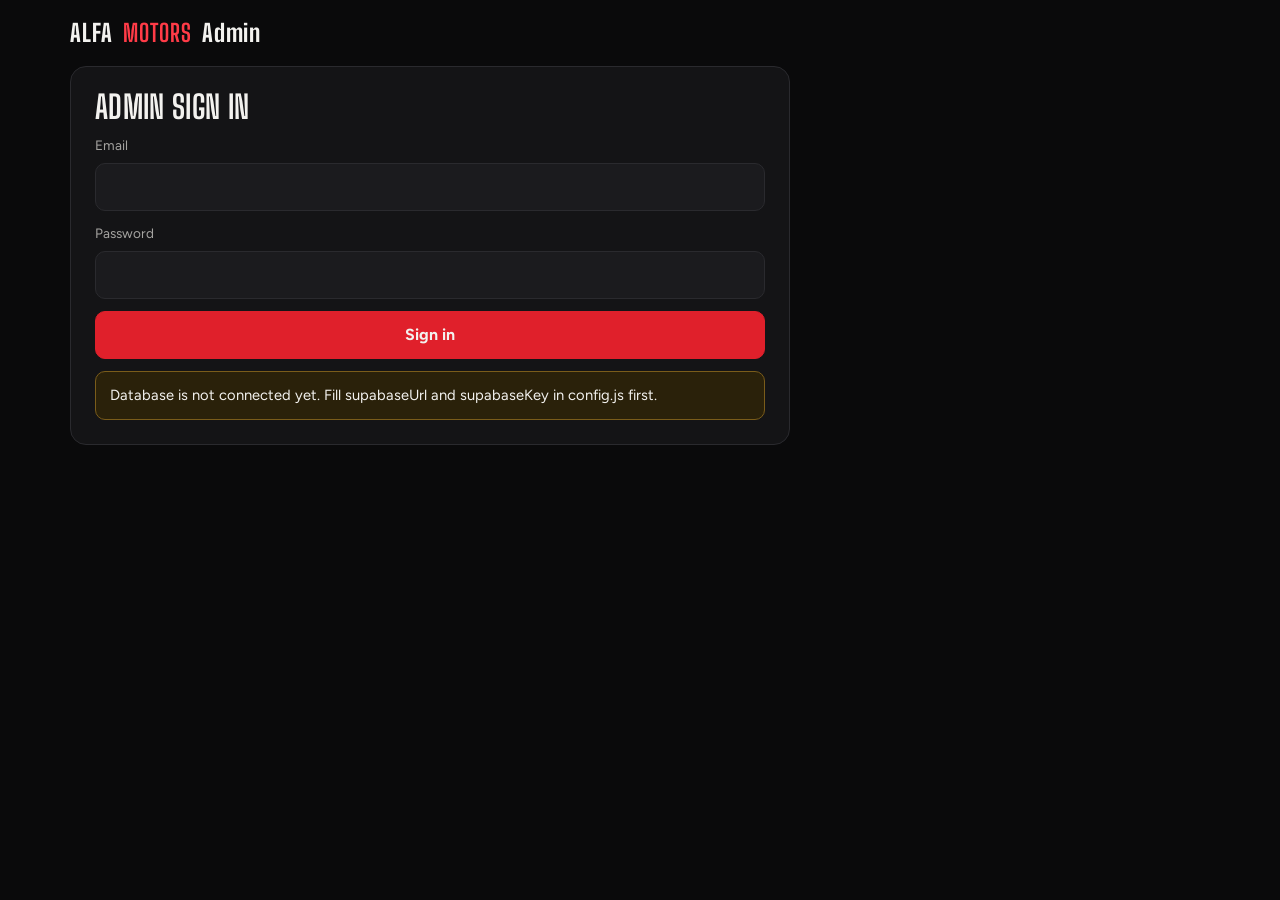
<file: admin.html>
<!DOCTYPE html>
<html lang="en"><head>
<meta charset="utf-8"><meta name="viewport" content="width=device-width, initial-scale=1"><meta name="robots" content="noindex,nofollow">
<title>Alfa Motors Admin</title>
<link href="https://fonts.googleapis.com/css2?family=Big+Shoulders+Display:wght@700;800&family=Figtree:wght@400;600;700&display=swap" rel="stylesheet">
<link rel="stylesheet" href="style.css">
<style>
body{padding:0 0 60px}.top{display:flex;justify-content:space-between;align-items:center;padding:14px 0}
.item{background:var(--panel);border:1px solid var(--line);border-radius:12px;padding:14px;display:grid;gap:10px;margin-bottom:10px}
.car{grid-template-columns:90px 1fr}.car img{width:90px;height:70px;object-fit:cover;border-radius:8px;background:#000}
.acts{display:flex;flex-wrap:wrap;gap:8px}.acts .btn,.acts select{min-height:38px;padding:0 12px;font-size:.85rem}
.thumbs{display:flex;gap:8px;flex-wrap:wrap}.thumbs div{position:relative}.thumbs img{width:78px;height:60px;object-fit:cover;border-radius:8px}
.thumbs button{position:absolute;top:-6px;right:-6px;width:24px;height:24px;border-radius:50%;border:0;background:var(--red);color:#fff;cursor:pointer}
.kv{font-size:.9rem;color:var(--mute)}.kv b{color:var(--text)}
.pill{display:inline-block;font-size:.75rem;padding:2px 10px;border-radius:99px;background:var(--panel2);border:1px solid var(--line)}
</style></head><body>
<div class="wrap">
<div class="top"><div class="brand">ALFA <b>MOTORS</b> Admin</div><button class="btn" id="out" style="display:none;min-height:40px">Sign out</button></div>

<div id="loginBox" class="formbox"><h2 style="font-size:2rem">Admin sign in</h2>
<form id="login"><label>Email<input name="email" type="email" required autocomplete="username"></label><label>Password<input name="password" type="password" required autocomplete="current-password"></label>
<button class="btn red" type="submit">Sign in</button><div class="msg" id="loginMsg"></div></form></div>

<div id="app" style="display:none">
<div class="tabs" id="tabs"><button class="btn on" data-t="cars">Cars</button><button class="btn" data-t="roadside_requests">Roadside</button><button class="btn" data-t="bookings">Bookings</button><button class="btn" data-t="car_leads">Sell leads</button><button class="btn" data-t="reviews">Reviews</button></div>

<div id="p-cars">
  <div class="formbox" style="max-width:none"><h3 id="formTitle" style="font-size:1.8rem;margin-bottom:10px">Add a car</h3>
  <form id="carForm">
    <div class="row"><label>Brand<input name="brand" required placeholder="Maruti Suzuki"></label><label>Model<input name="model" required placeholder="Wagon R"></label></div>
    <div class="row"><label>Year<input name="year" type="number" inputmode="numeric"></label><label>KM driven<input name="km" type="number" inputmode="numeric"></label></div>
    <div class="row"><label>Fuel<select name="fuel"><option>Petrol</option><option>Diesel</option><option>CNG</option><option>Electric</option></select></label><label>Transmission<select name="transmission"><option>Manual</option><option>Automatic</option></select></label></div>
    <div class="row"><label>Price (₹)<input name="price" type="number" inputmode="numeric"></label><label>Owners<input name="owners" placeholder="1st owner"></label></div>
    <label>Location<input name="location" value="Rohaniya, Varanasi"></label>
    <label>Features (separate with commas)<textarea name="features" placeholder="Power steering, AC, Music system"></textarea></label>
    <label>Inspection notes<textarea name="inspection" placeholder="What Alfa checked on this car"></textarea></label>
    <label>Status<select name="status"><option value="available">Available (shown on website)</option><option value="sold">Sold (hidden)</option><option value="hidden">Hidden</option></select></label>
    <div class="thumbs" id="thumbs"></div>
    <label>Add photos (you can pick many)<input id="files" type="file" accept="image/*" multiple></label>
    <div class="acts"><button class="btn red" type="submit" id="saveBtn">Save car</button><button class="btn" type="button" id="cancelEdit" style="display:none">Cancel edit</button></div>
    <div class="msg" id="carMsg"></div>
  </form></div>
  <h3 style="font-size:1.8rem;margin:24px 0 10px">Your cars</h3><div id="carList"></div>
</div>
<div id="p-other" style="display:none"><div id="list"></div></div>
</div></div>

<script src="config.js"></script>
<script>
const C=window.ALFA,$=s=>document.querySelector(s),$$=s=>[...document.querySelectorAll(s)];
let tok=sessionStorage.getItem('tok'),editId=null,photos=[],cars=[];
const msg=(el,t,x)=>{el.className='msg '+t;el.textContent=x};
const fmt=p=>p?'₹'+Number(p).toLocaleString('en-IN'):'—';
async function api(path,opt={}){
  const r=await fetch(C.supabaseUrl+path,{...opt,headers:{apikey:C.supabaseKey,Authorization:'Bearer '+(tok||C.supabaseKey),...(opt.headers||{})}});
  if(r.status===401){signOut();throw new Error('Session ended. Please sign in again.')}
  if(!r.ok)throw new Error(await r.text());
  const t=await r.text();return t?JSON.parse(t):null}
function signOut(){tok=null;sessionStorage.removeItem('tok');$('#app').style.display='none';$('#out').style.display='none';$('#loginBox').style.display=''}
$('#out').onclick=signOut;
if(!C.supabaseUrl||!C.supabaseKey){msg($('#loginMsg'),'warn','Database is not connected yet. Fill supabaseUrl and supabaseKey in config.js first.')}
$('#login').onsubmit=async e=>{e.preventDefault();const d=Object.fromEntries(new FormData(e.target));
  try{const r=await fetch(C.supabaseUrl+'/auth/v1/token?grant_type=password',{method:'POST',headers:{apikey:C.supabaseKey,'Content-Type':'application/json'},body:JSON.stringify(d)});
    const j=await r.json();if(!r.ok)throw new Error('Wrong email or password.');tok=j.access_token;sessionStorage.setItem('tok',tok);await start()}
  catch(err){msg($('#loginMsg'),'err',err.message)}};
async function start(){
  try{const ok=await api('/rest/v1/rpc/is_admin',{method:'POST',headers:{'Content-Type':'application/json'},body:'{}'});
    if(ok!==true){signOut();return msg($('#loginMsg'),'err','This account is not an admin. Add its email to admin_emails in Supabase.')}}
  catch(e){return msg($('#loginMsg'),'err',e.message)}
  $('#loginBox').style.display='none';$('#app').style.display='';$('#out').style.display='';loadCars()}
$$('#tabs button').forEach(b=>b.onclick=()=>{$$('#tabs button').forEach(x=>x.classList.toggle('on',x===b));
  const cars=b.dataset.t==='cars';$('#p-cars').style.display=cars?'':'none';$('#p-other').style.display=cars?'none':'';if(!cars)loadList(b.dataset.t)});

// ---- cars
async function loadCars(){cars=await api('/rest/v1/preowned_vehicles?select=*&order=created_at.desc');const box=$('#carList');box.innerHTML='';
  if(!cars.length){box.innerHTML='<div class="empty">No cars added yet. Use the form above.</div>';return}
  cars.forEach(c=>{const d=document.createElement('div');d.className='item car';
    const im=document.createElement('img');im.src=(c.photos||[])[0]||'';im.alt='';
    const r=document.createElement('div');
    const t=document.createElement('b');t.textContent=[c.year,c.brand,c.model].filter(Boolean).join(' ');
    const k=document.createElement('div');k.className='kv';k.textContent=[fmt(c.price),c.km?c.km.toLocaleString('en-IN')+' km':'',c.fuel,c.transmission].filter(Boolean).join(' · ');
    const s=document.createElement('span');s.className='pill';s.textContent=c.status;
    const a=document.createElement('div');a.className='acts';
    const mk=(l,f)=>{const b=document.createElement('button');b.className='btn';b.textContent=l;b.onclick=f;a.append(b)};
    mk('Edit',()=>edit(c));
    mk(c.status==='available'?'Mark sold':'Make available',async()=>{await api('/rest/v1/preowned_vehicles?id=eq.'+c.id,{method:'PATCH',headers:{'Content-Type':'application/json'},body:JSON.stringify({status:c.status==='available'?'sold':'available'})});loadCars()});
    mk('Delete',async()=>{if(confirm('Delete this car permanently?')){await api('/rest/v1/preowned_vehicles?id=eq.'+c.id,{method:'DELETE'});loadCars()}});
    r.append(t,k,s,a);d.append(im,r);box.append(d)})}
function drawThumbs(){const t=$('#thumbs');t.innerHTML='';photos.forEach((u,i)=>{const d=document.createElement('div');const im=document.createElement('img');im.src=u;im.alt='';
  const x=document.createElement('button');x.type='button';x.textContent='×';x.setAttribute('aria-label','Remove photo');x.onclick=()=>{photos.splice(i,1);drawThumbs()};d.append(im,x);t.append(d)})}
function edit(c){editId=c.id;photos=[...(c.photos||[])];const f=$('#carForm');
  ['brand','model','year','km','fuel','transmission','price','owners','location','features','inspection','status'].forEach(k=>f.elements[k].value=c[k]??'');
  $('#formTitle').textContent='Edit car';$('#saveBtn').textContent='Save changes';$('#cancelEdit').style.display='';drawThumbs();scrollTo({top:0,behavior:'smooth'})}
function reset(){editId=null;photos=[];$('#carForm').reset();$('#carForm').elements.location.value='Rohaniya, Varanasi';$('#formTitle').textContent='Add a car';$('#saveBtn').textContent='Save car';$('#cancelEdit').style.display='none';drawThumbs()}
$('#cancelEdit').onclick=reset;
async function shrink(file){const b=await createImageBitmap(file);const s=Math.min(1,1400/b.width);const c=document.createElement('canvas');c.width=Math.round(b.width*s);c.height=Math.round(b.height*s);
  c.getContext('2d').drawImage(b,0,0,c.width,c.height);return new Promise(r=>c.toBlob(r,'image/jpeg',.82))}
$('#carForm').onsubmit=async e=>{e.preventDefault();const m=$('#carMsg'),btn=$('#saveBtn');btn.disabled=true;
  try{const f=e.target,files=[...$('#files').files];const urls=[];
    for(let i=0;i<files.length;i++){msg(m,'warn','Uploading photo '+(i+1)+' of '+files.length+'…');const blob=await shrink(files[i]);
      const name=Date.now()+'-'+Math.random().toString(36).slice(2,8)+'.jpg';
      await api('/storage/v1/object/cars/'+name,{method:'POST',headers:{'Content-Type':'image/jpeg'},body:blob});
      urls.push(C.supabaseUrl+'/storage/v1/object/public/cars/'+name)}
    const g=k=>f.elements[k].value.trim();
    const row={brand:g('brand'),model:g('model'),year:+g('year')||null,km:+g('km')||null,fuel:g('fuel'),transmission:g('transmission'),price:+g('price')||null,owners:g('owners'),location:g('location'),features:g('features'),inspection:g('inspection'),status:g('status'),photos:[...photos,...urls]};
    msg(m,'warn','Saving…');
    await api('/rest/v1/preowned_vehicles'+(editId?'?id=eq.'+editId:''),{method:editId?'PATCH':'POST',headers:{'Content-Type':'application/json',Prefer:'return=minimal'},body:JSON.stringify(row)});
    msg(m,'ok','Saved. '+(row.status==='available'?'It is now on the website.':'It is not shown on the website.'));reset();$('#files').value='';loadCars()}
  catch(err){msg(m,'err','Could not save: '+err.message)}btn.disabled=false};

// ---- requests / reviews
const LISTS={roadside_requests:{title:'Roadside requests',f:['problem','car','registration','location_text','name','phone','description'],st:['pending','assigned','on the way','arrived','completed','cancelled']},
 bookings:{title:'Bookings',f:['service','car','registration','preferred_date','preferred_time','name','phone','message'],st:['pending','confirmed','in service','completed','cancelled']},
 car_leads:{title:'Sell-your-car leads',f:['car','registration','year','km','fuel','expected_price','name','phone','notes'],st:['new','contacted','inspected','bought','closed']},
 reviews:{title:'Reviews',f:['customer_name','vehicle_service','rating','body']}};
async function loadList(t){const box=$('#list'),cfg=LISTS[t];box.innerHTML='<div class="empty">Loading…</div>';
  try{const rows=await api('/rest/v1/'+t+'?select=*&order=created_at.desc&limit=100');box.innerHTML='';
    if(!rows.length){box.innerHTML='<div class="empty">No '+cfg.title.toLowerCase()+' yet.</div>';return}
    rows.forEach(r=>{const d=document.createElement('div');d.className='item';
      const h=document.createElement('b');h.textContent=new Date(r.created_at).toLocaleString('en-IN');d.append(h);
      cfg.f.forEach(k=>{if(r[k]===null||r[k]===''||r[k]===undefined)return;const p=document.createElement('div');p.className='kv';const b=document.createElement('b');b.textContent=k.replace(/_/g,' ')+': ';p.append(b,document.createTextNode(String(r[k])));d.append(p)});
      if(r.latitude){const a=document.createElement('a');a.className='btn';a.target='_blank';a.rel='noopener';a.href='https://maps.google.com/?q='+r.latitude+','+r.longitude;a.textContent='Open GPS location';d.append(a)}
      const acts=document.createElement('div');acts.className='acts';
      if(r.phone){const c=document.createElement('a');c.className='btn';c.href='tel:'+r.phone;c.textContent='Call';const w=document.createElement('a');w.className='btn';w.target='_blank';w.rel='noopener';w.href='https://wa.me/91'+String(r.phone).replace(/\D/g,'').slice(-10);w.textContent='WhatsApp';acts.append(c,w)}
      if(cfg.st){const s=document.createElement('select');cfg.st.forEach(x=>{const o=document.createElement('option');o.textContent=x;o.selected=x===r.status;s.append(o)});
        s.onchange=()=>api('/rest/v1/'+t+'?id=eq.'+r.id,{method:'PATCH',headers:{'Content-Type':'application/json'},body:JSON.stringify({status:s.value})});acts.append(s)}
      if(t==='reviews'){const b=document.createElement('button');b.className='btn';b.textContent=r.approved?'Hide review':'Approve review';b.onclick=async()=>{await api('/rest/v1/reviews?id=eq.'+r.id,{method:'PATCH',headers:{'Content-Type':'application/json'},body:JSON.stringify({approved:!r.approved})});loadList(t)};acts.append(b)}
      d.append(acts);box.append(d)})}
  catch(e){box.innerHTML='';const m=document.createElement('div');m.className='msg err';m.textContent=e.message;box.append(m)}}
if(tok&&C.supabaseUrl)start();
</script></body></html>
</file>
<file: style.css>
:root{--bg:#0a0a0b;--panel:#141416;--panel2:#1b1b1e;--line:#2a2a2e;--text:#f3f2ef;--mute:#a4a3a0;--red:#e0202b;--red2:#ff3b47;--safe:env(safe-area-inset-bottom,0px)}
*{box-sizing:border-box;margin:0;padding:0}
html{scroll-behavior:smooth;scroll-padding-top:72px}
body{background:var(--bg);color:var(--text);font-family:'Figtree',system-ui,sans-serif;line-height:1.6;padding-bottom:calc(76px + var(--safe))}
h1,h2,h3{font-family:'Big Shoulders Display','Arial Narrow',sans-serif;line-height:1;letter-spacing:.01em;text-transform:uppercase}
img{max-width:100%;display:block}a{color:inherit;text-decoration:none}
.wrap{max-width:1180px;margin:0 auto;padding:0 20px}
section{padding:72px 0}
h2{font-size:clamp(2.2rem,6vw,3.6rem);margin-bottom:12px}
.lead{color:var(--mute);max-width:56ch;margin-bottom:32px}
.btn{display:inline-flex;align-items:center;justify-content:center;gap:8px;min-height:48px;padding:0 24px;border-radius:10px;font-weight:700;border:1px solid var(--line);background:transparent;color:var(--text);cursor:pointer;font-size:1rem;font-family:inherit;transition:transform .2s,box-shadow .2s,background .2s}
.btn:hover{transform:translateY(-2px)}
.btn.red{background:var(--red);border-color:var(--red);box-shadow:0 0 0 rgba(224,32,43,0)}
.btn.red:hover{background:var(--red2);box-shadow:0 8px 28px rgba(224,32,43,.35)}
:focus-visible{outline:2px solid var(--red2);outline-offset:3px}
/* header */
header{position:fixed;top:0;left:0;right:0;z-index:50;background:rgba(10,10,11,.8);backdrop-filter:blur(14px);border-bottom:1px solid var(--line)}
.bar{display:flex;align-items:center;justify-content:space-between;height:64px}
.brand{display:flex;align-items:center;gap:10px;font-family:'Big Shoulders Display',sans-serif;font-size:1.5rem;font-weight:800;letter-spacing:.04em}
.brand img{width:38px;height:38px;border-radius:50%;object-fit:cover}.brand b{color:var(--red2)}
nav.d{display:none;gap:22px;font-size:.95rem;color:var(--mute)}nav.d a:hover{color:var(--text)}
.hbtns{display:none;gap:10px}.hbtns .btn{min-height:40px;padding:0 16px;font-size:.9rem}
@media(min-width:960px){nav.d,.hbtns{display:flex}}
/* hero */
.hero{min-height:100svh;display:flex;align-items:flex-end;position:relative;padding:110px 0 70px;background:#000}
.hero .bg{position:absolute;inset:0;background:url(p-workshop-wide.jpg) center/cover;opacity:.42;animation:drift 22s ease-in-out infinite alternate}
.hero::after{content:"";position:absolute;inset:0;background:linear-gradient(0deg,var(--bg) 4%,rgba(10,10,11,.2) 55%,rgba(10,10,11,.85))}
.hero .wrap{position:relative;z-index:2}
.hero h1{font-size:clamp(3.4rem,13vw,8.5rem);font-weight:900;max-width:9ch;animation:rise .9s cubic-bezier(.2,.7,.2,1) both}
.hero h1 em{font-style:normal;color:var(--red2)}
.hero p{font-size:1.15rem;color:#d6d5d2;max-width:46ch;margin:18px 0 26px;animation:rise .9s .15s both}
.cta{display:flex;flex-wrap:wrap;gap:12px;animation:rise .9s .3s both}
.quick{display:grid;grid-template-columns:repeat(2,1fr);gap:10px;margin-top:34px;max-width:620px}
.quick a{padding:14px;border:1px solid var(--line);border-radius:12px;background:rgba(20,20,22,.7);backdrop-filter:blur(8px);font-weight:600;transition:border-color .2s}
.quick a:hover{border-color:var(--red)}
.scroll{position:absolute;right:20px;bottom:24px;width:22px;height:38px;border:2px solid #666;border-radius:12px;z-index:2}
.scroll::after{content:"";position:absolute;left:50%;top:6px;width:4px;height:8px;margin-left:-2px;background:var(--red2);border-radius:2px;animation:dot 1.6s infinite}
@keyframes dot{to{transform:translateY(14px);opacity:0}}
@keyframes rise{from{opacity:0;transform:translateY(28px)}}
@keyframes drift{to{transform:scale(1.08) translateX(-1.5%)}}
/* roadside */
.assist{background:linear-gradient(135deg,#1a0709,var(--panel) 60%);border-block:1px solid #3a1015}
.assist .grid{display:grid;gap:28px;align-items:center}
.assist h2{color:#fff}
@media(min-width:820px){.assist .grid{grid-template-columns:1.3fr 1fr}}
.note{font-size:.85rem;color:var(--mute);border-left:3px solid var(--red);padding-left:12px;margin-top:16px}
/* services */
.cards{display:grid;gap:14px;grid-template-columns:repeat(auto-fit,minmax(250px,1fr))}
.card{background:var(--panel);border:1px solid var(--line);border-radius:14px;padding:24px;transition:border-color .25s,transform .25s}
.card:hover{border-color:var(--red);transform:translateY(-4px)}
.card .ic{font-size:1.7rem;margin-bottom:10px}.card h3{font-size:1.5rem;margin-bottom:6px}.card p{color:var(--mute);font-size:.95rem}
/* stats */
.stats{display:grid;grid-template-columns:repeat(2,1fr);gap:14px;margin-top:28px}
.stat{border-top:2px solid var(--red);padding-top:12px}
.stat b{font-family:'Big Shoulders Display',sans-serif;font-size:3rem;display:block;line-height:1}
.stat span{color:var(--mute);font-size:.9rem}
@media(min-width:760px){.stats{grid-template-columns:repeat(4,1fr)}}
.about{display:grid;gap:32px}@media(min-width:820px){.about{grid-template-columns:1fr 1fr;align-items:center}}
.about img{border-radius:16px;aspect-ratio:4/3;object-fit:cover;width:100%}
/* packages & membership */
.price{font-family:'Big Shoulders Display',sans-serif;font-size:2.2rem;margin:6px 0 10px}
.card ul{list-style:none;color:var(--mute);font-size:.95rem;margin-bottom:18px}.card li::before{content:"✓ ";color:var(--red2)}
.tag{display:inline-block;background:var(--red);font-size:.75rem;font-weight:700;padding:2px 10px;border-radius:99px;margin-bottom:8px}
.gold{border-color:#7a5c1a}.plat{border-color:#8b8f98}
/* gallery */
.gal{columns:2 150px;column-gap:10px}
.gal img{width:100%;margin-bottom:10px;border-radius:10px;cursor:zoom-in;transition:filter .25s}
.gal img:hover{filter:brightness(1.15)}
@media(min-width:760px){.gal{columns:3}}
/* empty */
.empty{border:1px dashed var(--line);border-radius:14px;padding:32px;text-align:center;color:var(--mute)}
.rev{background:var(--panel);border:1px solid var(--line);border-radius:14px;padding:22px}
.rev .st{color:#f5b301;letter-spacing:2px}
/* forms */
form{display:grid;gap:12px}
.row{display:grid;gap:12px}@media(min-width:640px){.row{grid-template-columns:1fr 1fr}}
label{font-size:.85rem;color:var(--mute);display:grid;gap:6px}
input,select,textarea{width:100%;min-height:48px;padding:12px 14px;background:var(--panel2);border:1px solid var(--line);border-radius:10px;color:var(--text);font:inherit}
textarea{min-height:90px;resize:vertical}
input:focus,select:focus,textarea:focus{border-color:var(--red);outline:none}
.formbox{background:var(--panel);border:1px solid var(--line);border-radius:16px;padding:24px;max-width:720px}
.msg{padding:12px 14px;border-radius:10px;font-size:.92rem;display:none}
.msg.ok{display:block;background:#0f2a18;border:1px solid #1f6a3a}.msg.warn{display:block;background:#2a210a;border:1px solid #7a5c1a}.msg.err{display:block;background:#2a0f10;border:1px solid var(--red)}
.tabs{display:flex;gap:8px;margin-bottom:16px;flex-wrap:wrap}.tabs button.on{background:var(--red);border-color:var(--red)}
/* modal */
.modal{position:fixed;inset:0;z-index:100;background:rgba(0,0,0,.8);display:none;align-items:flex-end;justify-content:center}
.modal.open{display:flex}
.sheet{background:var(--panel);width:100%;max-width:640px;max-height:92svh;overflow:auto;border-radius:20px 20px 0 0;border:1px solid var(--line);padding:24px;animation:rise .35s both}
@media(min-width:700px){.modal{align-items:center}.sheet{border-radius:20px}}
.sheet h3{font-size:2rem;margin-bottom:4px}
.dots{display:flex;gap:6px;margin:10px 0 18px}.dots i{flex:1;height:4px;border-radius:2px;background:var(--line)}.dots i.on{background:var(--red)}
.opts{display:grid;grid-template-columns:repeat(2,1fr);gap:10px}
.opt{padding:16px 10px;text-align:center;background:var(--panel2);border:1px solid var(--line);border-radius:12px;cursor:pointer;font:inherit;color:var(--text);min-height:64px}
.opt.on{border-color:var(--red);background:#2a1012}
.nav{display:flex;justify-content:space-between;gap:10px;margin-top:20px}
.sum{display:grid;gap:6px;font-size:.95rem}.sum div{display:flex;justify-content:space-between;gap:12px;border-bottom:1px solid var(--line);padding:6px 0}.sum span{color:var(--mute)}
/* mobile */
.sos{position:fixed;left:12px;right:12px;bottom:calc(64px + var(--safe));z-index:60;min-height:52px;box-shadow:0 8px 30px rgba(224,32,43,.5)}
.bottom{position:fixed;bottom:0;left:0;right:0;z-index:60;display:grid;grid-template-columns:repeat(4,1fr);background:rgba(10,10,11,.95);border-top:1px solid var(--line);padding-bottom:var(--safe)}
.bottom a{padding:10px 4px;text-align:center;font-size:.72rem;color:var(--mute)}.bottom a b{display:block;font-size:1.2rem}
body{padding-bottom:calc(132px + var(--safe))}
@media(min-width:960px){.sos{left:auto;right:24px;bottom:24px;width:auto;padding:0 26px}.bottom{display:none}body{padding-bottom:0}}
footer{border-top:1px solid var(--line);padding:36px 0;color:var(--mute);font-size:.9rem}
footer .wrap{display:grid;gap:20px}@media(min-width:760px){footer .wrap{grid-template-columns:2fr 1fr 1fr}}
footer a:hover{color:var(--text)}
.reveal{opacity:0;transform:translateY(24px);transition:opacity .7s,transform .7s}.reveal.in{opacity:1;transform:none}
@media(prefers-reduced-motion:reduce){*{animation:none!important;transition:none!important}.reveal{opacity:1;transform:none}}

.tabs button{min-height:40px;padding:0 18px}
.gal img{transition:opacity .25s}.gal img.hide{display:none}
.studio{display:grid;gap:10px}@media(min-width:760px){.studio{grid-template-columns:1.4fr 1fr 1fr}}
.studio img,.team img{width:100%;height:100%;object-fit:cover;border-radius:12px;aspect-ratio:4/3}
.team{grid-template-columns:repeat(auto-fit,minmax(200px,1fr))}
.team .card{padding:0;overflow:hidden;margin:0}.team img{border-radius:0;aspect-ratio:3/4;object-position:top}
.team figcaption{padding:12px 16px;font-weight:600}
.lb{position:fixed;inset:0;z-index:120;background:rgba(0,0,0,.92);display:none;align-items:center;justify-content:center;padding:16px}
.lb.open{display:flex}.lb img{max-width:100%;max-height:100%;border-radius:8px}

.ccard{padding:0;overflow:hidden;cursor:pointer}.ccard img{width:100%;aspect-ratio:4/3;object-fit:cover;background:#000}
.ccard .in{padding:16px}.ccard h3{font-size:1.5rem}.ccard .pr{font-family:'Big Shoulders Display',sans-serif;font-size:1.8rem;color:var(--red2)}
.ccard .meta{color:var(--mute);font-size:.9rem}
.gmain{width:100%;aspect-ratio:4/3;object-fit:cover;border-radius:12px;background:#000}
.gth{display:flex;gap:8px;margin:10px 0;overflow-x:auto}.gth img{width:70px;height:52px;object-fit:cover;border-radius:8px;cursor:pointer;border:2px solid transparent}.gth img.on{border-color:var(--red)}
[hidden]{display:none!important}
</file>
